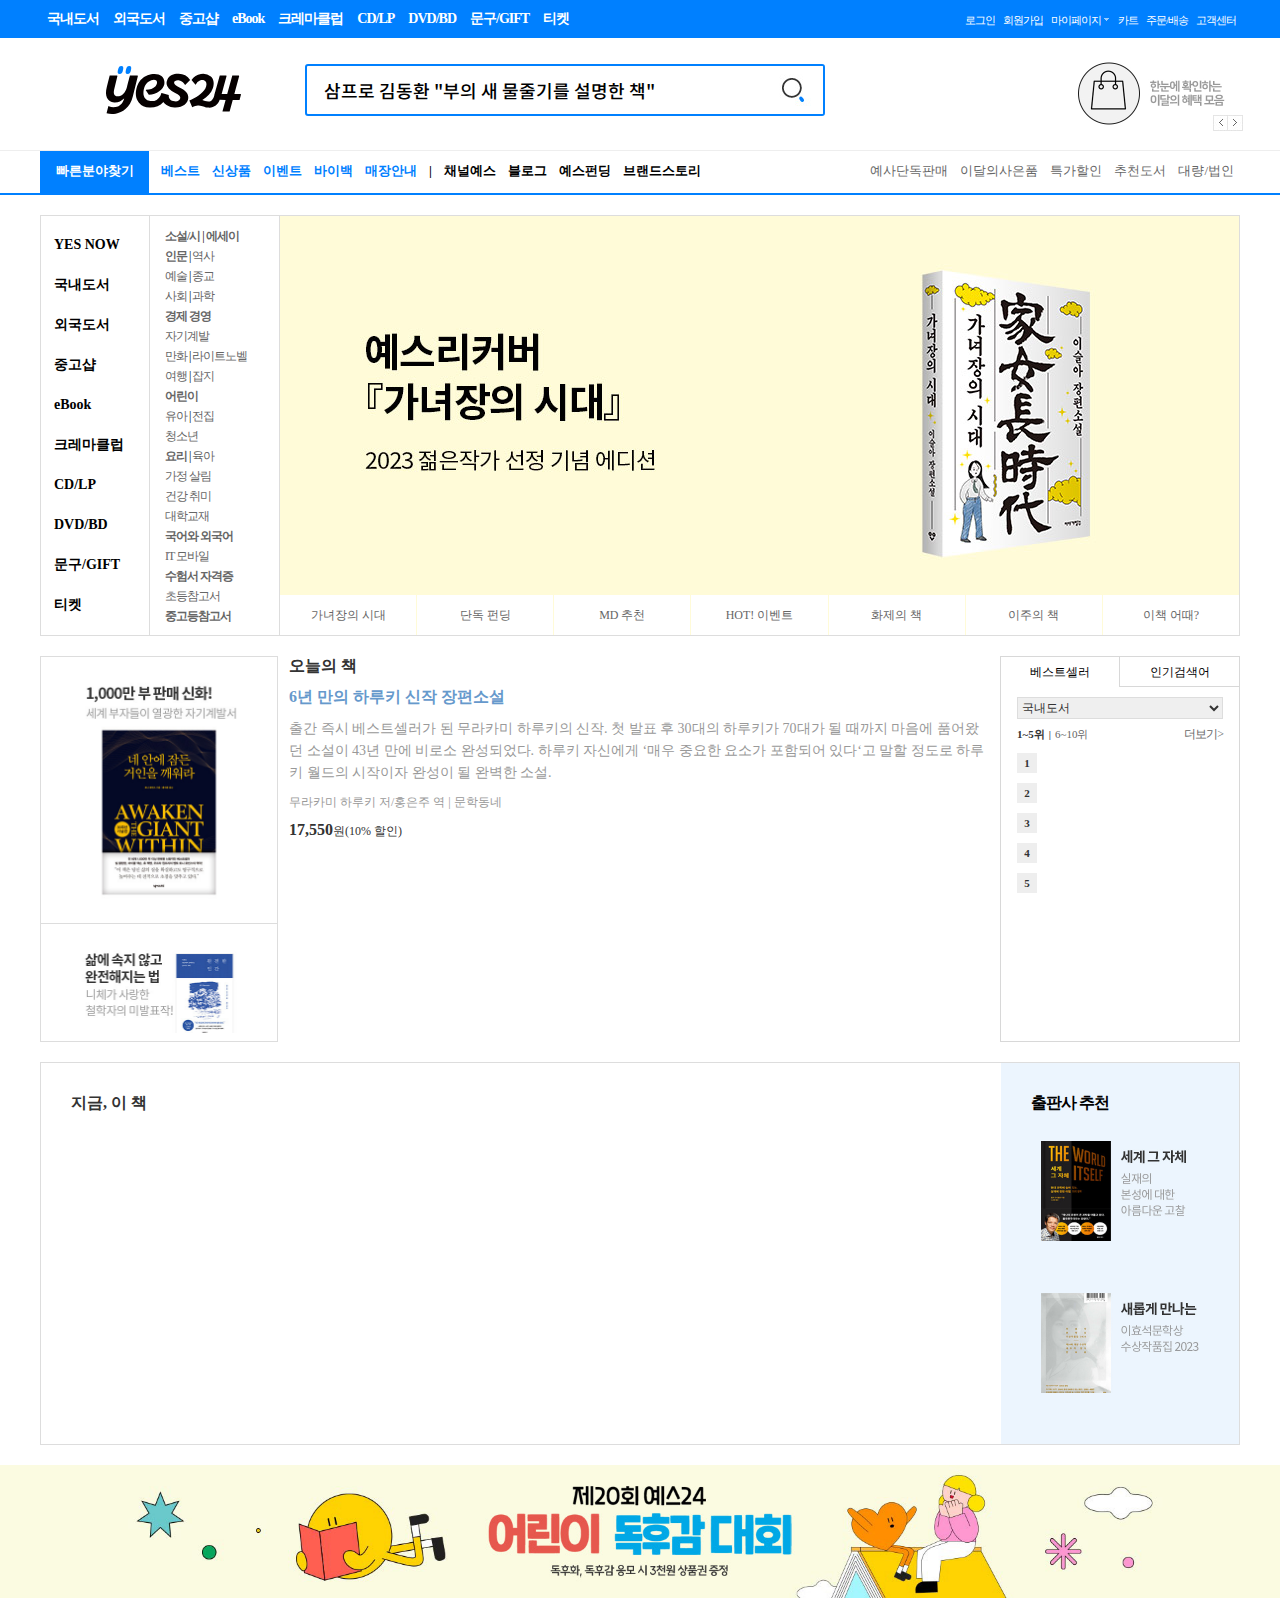
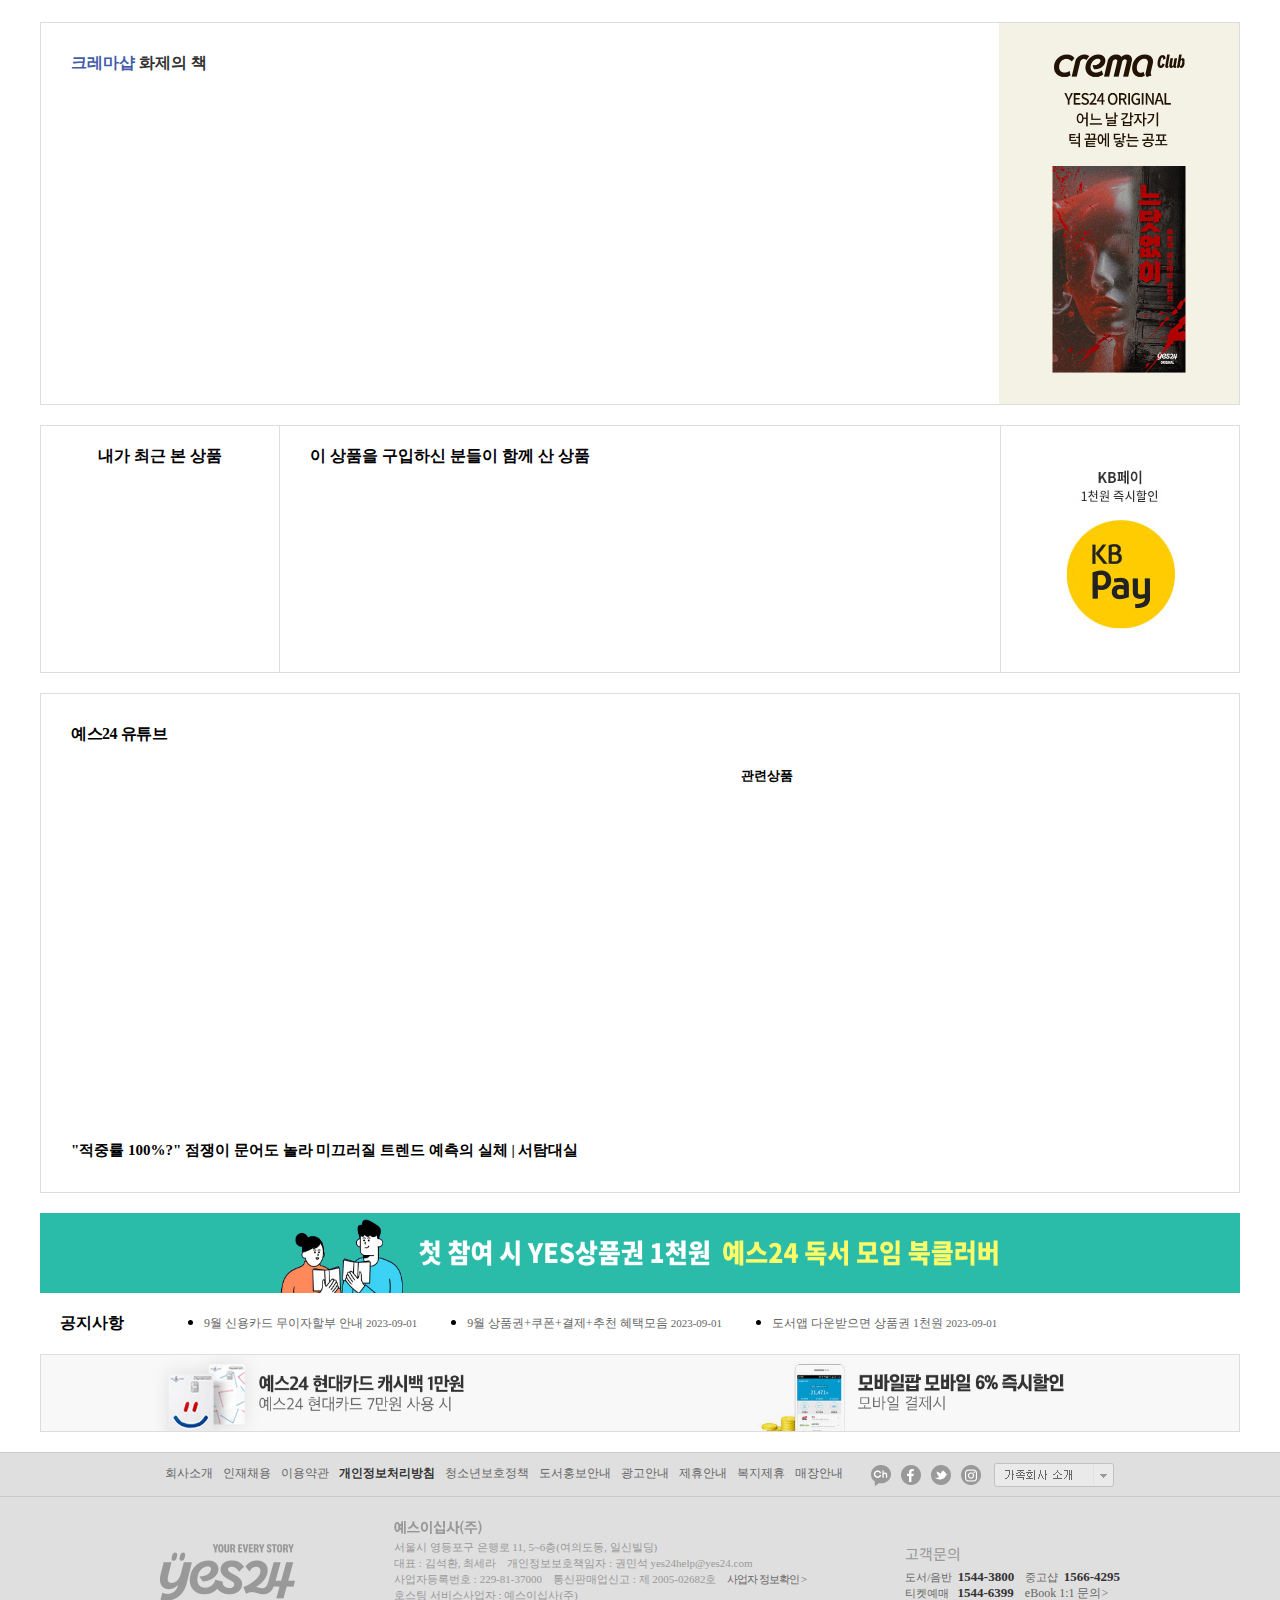
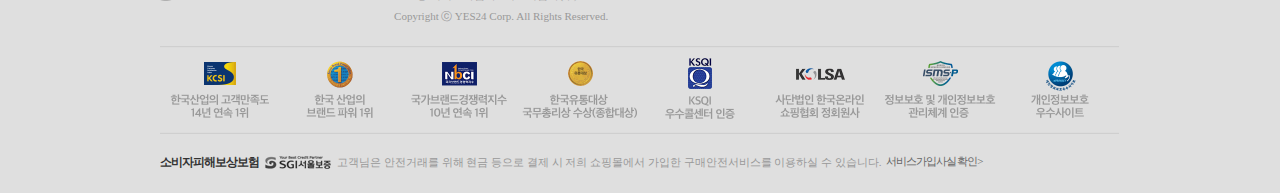
<file: index.html>
<!DOCTYPE html>
<html lang="en">
<head>
    <meta charset="UTF-8">
    <meta name="viewport" content="width=device-width, initial-scale=1.0">
    <title>예스24</title>
    <link rel="stylesheet" href="css/main.css">
    <script src="https://ajax.aspnetcdn.com/ajax/jQuery/jquery-3.7.0.min.js"></script>
</head>
<body>
    <div id="wrap">
        <header>
            <div id="headerwrap">
                <div id="headertop">
                    <div id="headertopwrap">
                        <div id="leftnav">
                            <ul>
                                <li><a href="sub.html">국내도서</a></li>
                                <li><a href="sub.html">외국도서</a></li>
                                <li><a href="sub.html">중고샵</a></li>
                                <li><a href="sub.html">eBook</a></li>
                                <li><a href="sub.html">크레마클럽</a></li>
                                <li><a href="sub.html">CD/LP</a></li>
                                <li><a href="sub.html">DVD/BD</a></li>
                                <li><a href="sub.html">문구/GIFT</a></li>
                                <li><a href="sub.html">티켓</a></li>
                            </ul>
                        </div>
                        <div id="rightnav">
                            <ul>
                                <li><a href="#">로그인</a></li>
                                <li><a href="#">회원가입</a></li>
                                <li class="mypage"><a href="#">마이페이지<img src="img/show.png" alt=""></a>
                                    <div class="mypagebox">
                                        <ul>
                                            <li><a href="#">마이페이지<img src="img/hide.png" alt=""></a></li>
                                            <li><a href="#">주문내역</a></li>
                                            <li><a href="#">마이리스트</a></li>
                                            <li><a href="#">YES포인트</a></li>
                                            <li><a href="#">YES머니</a></li>
                                            <li><a href="#">YES상품권</a></li>
                                            <li><a href="#">쿠폰</a></li>
                                            <li><a href="#">회원정보</a></li>
                                        </ul>
                                    </div></li>
                                <li><a href="#">카트</a></li>
                                <li><a href="#">주문/배송</a></li>
                                <li><a href="#">고객센터</a></li>
                            </ul>
                        </div>
                    </div>    
                </div>
                <div id="headermid">
                    <div id="headermidwrap">
                        <a href="#" class="logo"><img src="img/logo.svg" alt=""></a>
                        <div class="search">
                            <input type="text" class="searchbar" value='삼프로 김동환 "부의 새 물줄기를 설명한 책"'>
                            <button class="searchbtn"><img src="img/search.jpg" alt=""></button>
                        </div>
                        <div id="headerbanner">
                            <ul id="bannerlist">
                                <li><a href=""><img src="img/hmb1.jpg" alt=""></a></li>
                                <li><a href=""><img src="img/hmb2.jpg" alt=""></a></li>
                                <li><a href=""><img src="img/hmb3.jpg" alt=""></a></li>
                                <li><a href=""><img src="img/hmb4.jpg" alt=""></a></li>
                                <li><a href=""><img src="img/hmb5.jpg" alt=""></a></li>
                            </ul>
                            <div id="buttonbox">
                                <button class="prev"><img src="img/prev.jpg" alt=""></button>
                                <button class="next"><img src="img/next.jpg" alt=""></button>
                            </div>
                        </div>
                    </div>
                </div>
                <div id="headerbot">
                    <div id="headerbotwrap">
                        <div id="mainnav">
                            <ul>
                                <li id="quick"><a href="#">빠른분야찾기</a>
                                    <ul id="mainlist">
                                        <li><a href="sub.html">국내도서</a>
                                            <div class="mainlistbox">
                                                <h3><a href="sub.html">국내도서</a></h3>
                                                <div class="listbox">
                                                    <ul class="listboxlist">
                                                        <li><a href="#">소설/시/희곡</a></li>
                                                        <li><a href="#">에세이</a></li>
                                                        <li><a href="#">인문</a></li>
                                                        <li><a href="#">역사</a></li>
                                                        <li><a href="#">예술</a></li>
                                                        <li><a href="#">종교</a></li>
                                                        <li><a href="#">사회 정치</a></li>
                                                        <li><a href="#">자연과학</a></li>
                                                        <li><a href="#">경제 경영</a></li>
                                                        <li><a href="#">자기계발</a></li>
                                                        <li><a href="#">인물</a></li>
                                                        <li><a href="#">유아</a></li>
                                                        <li><a href="#">어린이</a></li>
                                                        <li><a href="#">청소년</a></li>
                                                        <li><a href="#">전집</a></li>
                                                    </ul>
                                                    <hr>
                                                    <ul class="listboxlist">
                                                        <li><a href="#">만화</a></li>
                                                        <li><a href="#">라이트노벨</a></li>
                                                        <li><a href="#">여행</a></li>
                                                        <li><a href="#">요리</a></li>
                                                        <li><a href="#">육아</a></li>
                                                        <li><a href="#">가정 살림</a></li>
                                                        <li><a href="#">건강 취미</a></li>
                                                        <li><a href="#">잡지</a></li>
                                                        <li><a href="#">대학교재</a></li>
                                                        <li><a href="#">국어 외국어 사전</a></li>
                                                        <li><a href="#">IT 모바일</a></li>
                                                        <li><a href="#">공무원</a></li>
                                                        <li><a href="#">수험서 자격증</a></li>
                                                        <li><a href="#">초등참고서</a></li>
                                                        <li><a href="#">중고등 참고서</a></li>
                                                        <li><a href="#">EBS교재</a></li>
                                                    </ul>
                                                </div>
                                                <a href="#"><img src="img/mli1.png" alt=""></a>
                                            </div></li>
                                        <li><a href="sub.html">외국도서</a>
                                            <div class="mainlistbox">
                                                <h3><a href="sub.html">외국도서</a></h3>
                                                <div class="listbox">
                                                    <ul class="listboxlist">
                                                        <li><a href="#">ELT 사전</a></li>
                                                        <li><a href="#">문학 소설</a></li>
                                                        <li><a href="#">경제 경영</a></li>
                                                        <li><a href="#">인문 사회</a></li>
                                                        <li><a href="#">예술 대중문화</a></li>
                                                        <li><a href="#">취미 라이프스타일</a></li>
                                                        <li><a href="#">컴퓨터</a></li>
                                                        <li><a href="#">자연과학</a></li>
                                                        <li><a href="#">대학교재 전문서</a></li>
                                                        <li><a href="#">해외잡지</a></li>
                                                        <li><a href="#">일본도서</a></li>
                                                        <li><a href="#">중국도서</a></li>
                                                        <li><a href="#">프랑스도서</a></li>
                                                    </ul>
                                                    <hr>
                                                    <ul class="listboxlist">
                                                        <li><a href="#">유아 어린이 청소년</a></li>
                                                        <li><a href="#">캐릭터북</a></li>
                                                        <li><a href="#">초등코스북</a></li>
                                                        <li><a href="#">학습서</a></li>
                                                        <li><a href="#">Lexile®</a></li>
                                                    </ul>
                                                </div>
                                                <a href="#"><img src="img/mli2.png" alt=""></a>
                                            </div></li>
                                        <li><a href="sub.html">중고샵</a>
                                            <div class="mainlistbox">
                                                <h3><a href="sub.html">중고샵</a></h3>
                                                <div class="listbox">
                                                    <ul class="listboxlist">
                                                        <li><a href="#">중고 국내도서</a></li>
                                                        <li><a href="#">중고 외국도서</a></li>
                                                        <li><a href="#">직배송 중고도서</a></li>
                                                        <li><a href="#">중고 음반</a></li>
                                                        <li><a href="#">중고 DVD</a></li>
                                                        <li><a href="#">바이백(중고팔기)</a></li>
                                                        <li><a href="#">중고매장</a></li>
                                                    </ul>
                                                </div>
                                                <a href="#"><img src="img/mli3.png" alt=""></a>
                                            </div></li>
                                        <li><a href="sub.html">eBook</a>
                                            <div class="mainlistbox">
                                                <h3><a href="sub.html">eBook</a></h3>
                                                <div class="listbox">
                                                    <ul class="listboxlist">
                                                        <li><a href="#">로맨스</a></li>
                                                        <li><a href="#">BL</a></li>
                                                        <li><a href="#">만화</a></li>
                                                        <li><a href="#">소설</a></li>
                                                        <li><a href="#">경제 경영</a></li>
                                                        <li><a href="#">라이트노벨</a></li>
                                                        <li><a href="#">판타지/무협</a></li>
                                                        <li><a href="#">에세이 시</a></li>
                                                        <li><a href="#">인문</a></li>
                                                        <li><a href="#">사회 정치</a></li>
                                                        <li><a href="#">자기계발</a></li>
                                                        <li><a href="#">역사</a></li>
                                                        <li><a href="#">종교</a></li>
                                                        <li><a href="#">예술 대중문화</a></li>
                                                        <li><a href="#">자연과학</a></li>
                                                    </ul>
                                                    <hr>
                                                    <ul class="listboxlist">
                                                        <li><a href="#">가정 살림</a></li>
                                                        <li><a href="#">건강 취미 여행</a></li>
                                                        <li><a href="#">어린이 유아</a></li>
                                                        <li><a href="#">청소년</a></li>
                                                        <li><a href="#">국어 외국어</a></li>
                                                        <li><a href="#">IT 모바일</a></li>
                                                        <li><a href="#">대학교재</a></li>
                                                        <li><a href="#">수험서 자격증</a></li>
                                                        <li><a href="#">잡지</a></li>
                                                        <li><a href="#">해외원서</a></li>
                                                        <li><a href="#">오디오북</a></li>
                                                        <li><a href="#">무료eBook</a></li>
                                                        <li><a href="#">eBook 리더기</a></li>
                                                    </ul>
                                                </div>
                                                <a href="#"><img src="img/mli4.png" alt=""></a>
                                            </div></li>
                                        <li><a href="sub.html">크레마클럽</a>
                                            <div class="mainlistbox">
                                                <h3><a href="sub.html">크레마클럽</a></h3>
                                                <div class="listbox">
                                                    <ul class="listboxlist">
                                                        <li><a href="#">YES24 ORIGINAL</a></li>
                                                        <li><a href="#">소설</a> | <a href="#">에세이 시</a></li>
                                                        <li><a href="#">경제 경영</a></li>
                                                        <li><a href="#">자기계발</a></li>
                                                        <li><a href="#">인문</a> | <a href="#">사회 정치</a></li>
                                                        <li><a href="#">역사</a> | <a href="#">종교</a></li>
                                                        <li><a href="#">예술 대중문화</a></li>
                                                        <li><a href="#">자연과학</a></li>
                                                        <li><a href="#">가정 살림</a></li>
                                                        <li><a href="#">건강 취미 여행</a></li>
                                                        <li><a href="#">어린이 유아</a> | <a href="#">청소년</a></li>
                                                        <li><a href="#">국어 외국어</a></li>
                                                        <li><a href="#">IT 모바일</a></li>
                                                        <li><a href="#">대학교재</a></li>
                                                        <li><a href="#">잡지</a> | <a href="#">만화</a></li>
                                                    </ul>
                                                </div>
                                                <a href="#"><img src="img/mli5.png" alt=""></a>
                                            </div></li>
                                        <li><a href="sub.html">CD/LP</a>
                                            <div class="mainlistbox">
                                                <h3><a href="sub.html">CD/LP</a></h3>
                                                <div class="listbox">
                                                    <ul class="listboxlist">
                                                        <li><a href="#">가요</a></li>
                                                        <li><a href="#">클래식</a></li>
                                                        <li><a href="#">POP</a></li>
                                                        <li><a href="#">ROCK</a></li>
                                                        <li><a href="#">재즈</a></li>
                                                        <li><a href="#">OST</a></li>
                                                        <li><a href="#">뮤직 DVD</a></li>
                                                        <li><a href="#">뮤직 블루레이</a></li>
                                                        <li><a href="#">유아/어린이/명상</a></li>
                                                        <li><a href="#">뉴에이지</a></li>
                                                        <li><a href="#">종교음악</a></li>
                                                        <li><a href="#">국악</a></li>
                                                        <li><a href="#">일본음악</a></li>
                                                        <li><a href="#">월드뮤직</a></li>
                                                        <li><a href="#">예약음반</a></li>
                                                    </ul>
                                                    <hr>
                                                    <ul class="listboxlist">
                                                        <li><a href="#">중고음반</a></li>
                                                        <li><a href="#">스타샵</a></li>
                                                        <li><a href="#">해외 구매</a></li>
                                                        <li><a href="#">LP(Vinyl)샵</a></li>
                                                        <li><a href="#">스페셜샵</a></li>
                                                    </ul>
                                                </div>
                                                <a href="#"><img src="img/mli6.png" alt=""></a>
                                            </div></li>
                                        <li><a href="sub.html">DVD/BD</a>
                                            <div class="mainlistbox">
                                                <h3><a href="sub.html">DVD/BD</a></h3>
                                                <div class="listbox">
                                                    <ul class="listboxlist">
                                                        <li><a href="#">예약판매</a></li>
                                                        <li><a href="#">스틸북샵</a></li>
                                                        <li><a href="#">예스24 단독판매</a></li>
                                                        <li><a href="#">블루레이</a></li>
                                                        <li><a href="#">애니메이션</a></li>
                                                        <li><a href="#">액션/SF</a></li>
                                                        <li><a href="#">드라마/코미디</a></li>
                                                        <li><a href="#">고전/명화</a></li>
                                                        <li><a href="#">3D 블루레이</a></li>
                                                        <li><a href="#">다큐/교육</a></li>
                                                        <li><a href="#">성인(19)</a></li>
                                                        <li><a href="#">뮤직DVD</a></li>
                                                        <li><a href="#">국내외 TV드라마</a></li>
                                                        <li><a href="#">비디오/VCD</a></li>
                                                    </ul>
                                                    <hr>
                                                    <ul class="listboxlist">
                                                        <li><a href="#">독립, 인디영화</a></li>
                                                        <li><a href="#">공포/스릴러</a></li>
                                                    </ul>
                                                </div>
                                                <a href="#"><img src="img/mli7.png" alt=""></a>
                                            </div></li>
                                        <li><a href="sub.html">문구/GIFT</a>
                                            <div class="mainlistbox">
                                                <h3><a href="sub.html">문구/GIFT</a></h3>
                                                <div class="listbox">
                                                    <ul class="listboxlist">
                                                        <li><a href="#">예스굿즈</a></li>
                                                        <li><a href="#">디자인문구</a></li>
                                                        <li><a href="#">학습/독서</a></li>
                                                        <li><a href="#">디지털</a></li>
                                                        <li><a href="#">리빙</a></li>
                                                        <li><a href="#">취미/여행</a></li>
                                                        <li><a href="#">유아동</a></li>
                                                        <li><a href="#">패션잡화</a></li>
                                                        <li><a href="#">반려동물</a></li>
                                                        <li><a href="#">1인샵</a></li>
                                                    </ul>
                                                </div>
                                                <a href="#"><img src="img/mli8.png" alt=""></a>
                                            </div></li>
                                        <li><a href="sub.html">티켓</a>
                                            <div class="mainlistbox">
                                                <h3><a href="sub.html">티켓</a></h3>
                                                <div class="listbox">
                                                    <ul class="listboxlist">
                                                        <li><a href="#">콘서트</a></li>
                                                        <li><a href="#">뮤지컬</a></li>
                                                        <li><a href="#">연극</a></li>
                                                        <li><a href="#">클래식/무용/국악</a></li>
                                                        <li><a href="#">전시/행사</a></li>
                                                        <li><a href="#">가족/아동</a></li>
                                                    </ul>
                                                </div>
                                                <a href=""><img src="img/mli9.png" alt=""></a>
                                            </div></li>
                                    </ul></li>
                                <li class="blue"><a href="sub.html">베스트</a></li>
                                <li class="blue"><a href="sub.html">신상품</a></li>
                                <li class="blue"><a href="sub.html">이벤트</a></li>
                                <li class="blue"><a href="sub.html">바이백</a></li>
                                <li class="blue"><a href="sub.html">매장안내</a></li>
                                <li>|</li>
                                <li><a href="sub.html">채널예스</a></li>
                                <li><a href="sub.html">블로그</a></li>
                                <li><a href="sub.html">예스펀딩</a></li>
                                <li><a href="sub.html">브랜드스토리</a></li>
                            </ul>
                        </div>
                        <div id="subnav">
                            <ul>
                                <li><a href="sub.html">예사단독판매</a></li>
                                <li><a href="sub.html">이달의사은품</a></li>
                                <li><a href="sub.html">특가할인</a></li>
                                <li><a href="sub.html">추천도서</a></li>
                                <li><a href="sub.html">대량/법인</a></li>
                            </ul>
                        </div>
                    </div>
                </div>
            </div>
        </header>
        <div id="contents1">
            <ul id="contents1nav">
                <li><a href="#">YES NOW</a></li>
                <li><a href="#">국내도서</a></li>
                <li><a href="#">외국도서</a></li>
                <li><a href="#">중고샵</a></li>
                <li><a href="#">eBook</a></li>
                <li><a href="#">크레마클럽</a></li>
                <li><a href="#">CD/LP</a></li>
                <li><a href="#">DVD/BD</a></li>
                <li><a href="#">문구/GIFT</a></li>
                <li><a href="#">티켓</a></li>
            </ul>
            <div id="contents1wrap">
                <div class="contents1box1">
                    <div class="contents1box1img">
                        <img src="img/contents1box1img1.jpg" alt="">
                        <img src="img/contents1box1img2.jpg" alt="">
                        <img src="img/contents1box1img3.jpg" alt="">
                        <img src="img/contents1box1img4.jpg" alt="">
                    </div>
                    <ul>
                        <li>9월의 굿즈 : 산리오캐릭터즈</li>
                        <li>초중고 청소년 돌아온 2학기</li>
                        <li>2학기 대학교재</li>
                        <li>신간 소개</li>
                    </ul>
                </div>
                <div class="contents1box2">
                    <ul>
                        <li><a href="#"><b>소설/시</b></a> | <a href="#"><b>에세이</b></a></li>
                        <li><a href="#"><b>인문</b></a> | <a href="#">역사</a></li>
                        <li><a href="#">예술</a> | <a href="#">종교</a></li>
                        <li><a href="#">사회</a> | <a href="#">과학</a></li>
                        <li><a href="#"><b>경제 경영</b></a></li>
                        <li><a href="#">자기계발</a></li>
                        <li><a href="#">만화</a> | <a href="#">라이트노벨</a></li>
                        <li><a href="#">여행</a> | <a href="#">잡지</a></li>
                        <li><a href="#"><b>어린이</b></a></li>
                        <li><a href="#">유아</a> | <a href="#">전집</a></li>
                        <li><a href="#">청소년</a></li>
                        <li><a href="#"><b>요리</b></a> | <a href="#">육아</a></li>
                        <li><a href="#">가정 살림</a></li>
                        <li><a href="#">건강 취미</a></li>
                        <li><a href="#">대학교재</a></li>
                        <li><a href="#"><b>국어와 외국어</b></a></li>
                        <li><a href="#">IT 모바일</a></li>
                        <li><a href="#"><b>수험서 자격증</b></a></li>
                        <li><a href="#">초등참고서</a></li>
                        <li><a href="#"><b>중고등참고서</b></a></li>
                    </ul>
                    <div class="contents1box2img">
                        <img src="img/contents1box2img1.jpg" alt="">
                        <img src="img/contents1box2img2.jpg" alt="">
                        <img src="img/contents1box2img3.jpg" alt="">
                        <img src="img/contents1box2img4.jpg" alt="">
                        <img src="img/contents1box2img5.jpg" alt="">
                        <img src="img/contents1box2img6.jpg" alt="">
                        <img src="img/contents1box2img7.jpg" alt="">
                    </div>
                    <ul>
                        <li>가녀장의 시대</li>
                        <li>단독 펀딩</li>
                        <li>MD 추천</li>
                        <li>HOT! 이벤트</li>
                        <li>화제의 책</li>
                        <li>이주의 책</li>
                        <li>이책 어때?</li>
                    </ul>
                </div>
            </div>
        </div>
        <div id="contents2">
            <div id="contents2adbox">
                <div id="contents2ad1">
                    <a href=""><img src="img/contents2ad1.jpg" alt=""></a>
                </div>
                <div id="contents2ad2">
                    <a href=""><img src="img/contents2ad2.jpg" alt=""></a>
                </div>
            </div>
            <div id="contents2mainbox">
                <div id="contents2mainboxthumb"></div>
                <div id="contents2mainboxtext">
                    <h3><a href="sub.html">오늘의 책</a></h3>
                    <h4><a href="sub.html">6년 만의 하루키 신작 장편소설</a></h4>
                    <p>출간 즉시 베스트셀러가 된 무라카미 하루키의 신작. 첫 발표 후 30대의 하루키가 70대가 될 때까지 마음에 품어왔던 소설이 43년 만에 비로소 완성되었다. 하루키 자신에게 ‘매우 중요한 요소가 포함되어 있다‘고 말할 정도로 하루키 월드의 시작이자 완성이 될 완벽한 소설.</p>
                    <p></p>
                    <p>무라카미 하루키 저/홍은주 역 | 문학동네</p>
                    <p><span>17,550</span>원(10% 할인)</p>
                    <div id="contents2mainboxpre"></div>
                </div>
            </div>
            <div id="contents2rankbox">
                <ul>
                    <li>베스트셀러</li>
                    <li>인기검색어</li>
                </ul>
                <div id="contents2rankbest">
                    <div id="bestseller">
                        <div id="bestsellerselect">
                            <select name="" id="">
                                <option value="">국내도서</option>
                                <option value="">외국도서</option>
                                <option value="">중고샵</option>
                                <option value="">eBook</option>
                                <option value="">웹소설/코믹</option>
                                <option value="">CD/LP</option>
                                <option value="">DVD/BD</option>
                                <option value="">문구/GIFT</option>
                                <option value="">티켓</option>
                            </select>
                        </div>
                        <div id="bestsellernav">
                            <p><span>1~5위</span> <span>|</span> <span>6~10위</span></p>
                            <p><a href="#">더보기></a></p>
                        </div>
                        <ul id="ranking">
                            <li><a href="#">
                                <span>1</span>
                                <div class="rankingimg"></div>
                                <div class="rankingtitle"></div>
                            </a></li>
                            <li><a href="#">
                                <span>2</span>
                                <div class="rankingimg"></div>
                                <div class="rankingtitle"></div>
                            </a></li>
                            <li><a href="#">
                                <span>3</span>
                                <div class="rankingimg"></div>
                                <div class="rankingtitle"></div>
                            </a></li>
                            <li><a href="#">
                                <span>4</span>
                                <div class="rankingimg"></div>
                                <div class="rankingtitle"></div>
                            </a></li>
                            <li><a href="#">
                                <span>5</span>
                                <div class="rankingimg"></div>
                                <div class="rankingtitle"></div>
                            </a></li>
                        </ul>
                    </div>
                </div>
            </div>
        </div>
        <div id="contents3">
            <div id="contents3main">
                <h3><a href="#">지금, 이 책</a></h3>
                <ul class="contents3list">
                    <li></li>
                    <li></li>
                    <li></li>
                    <li></li>
                </ul>
            </div>    
            <div id="contents3adbox">
                <h3>출판사 추천</h3>
                <a href="#"><img src="img/contents3ad1.jpg" alt=""></a>
                <a href="#"><img src="img/contents3ad2.jpg" alt=""></a>
            </div>
        </div>
        <div id="slider">
            <a href="#"><img src="img/slider.jpg" alt=""></a>
        </div>
        <div id="contents4">
            <div id="contents4main">
                <h3><a href="#"><span>크레마샵</span> 화제의 책</a></h3>
                <ul class="contents4list">
                    <li></li>
                    <li></li>
                    <li></li>
                    <li></li>
                </ul>
            </div>
            <div id="contents4adbox">
                <a href="#"><img src="img/contents4ad1.jpg" alt=""></a>
            </div>
        </div>
        <div id="contents5">
            <div id="contents5recent">
                <h3>내가 최근 본 상품</h3>
            </div>
            <div id="contents5recommend">
                <h3>이 상품을 구입하신 분들이 함께 산 상품</h3>
                <ul>
                    <li class="recommendlist"></li>
                    <li class="recommendlist"></li>
                    <li class="recommendlist"></li>
                    <li class="recommendlist"></li>
                    <li class="recommendlist"></li>
                </ul>
            </div>
            <div id="contents5adbox">
                <img src="img/contents5ad1.jpg" alt="">
            </div>
        </div>
        <div id="contents6">
            <h3><a href="#">예스24 유튜브</a></h3>
            <div id="contents6main">
                <div id="contents6frame">
                    <iframe width="640" height="360" src="https://www.youtube.com/embed/ejPtCLOrsM0" title="" frameborder="0" allow="accelerometer; autoplay; clipboard-write; encrypted-media; gyroscope; picture-in-picture; web-share" allowfullscreen></iframe>
                    <p>"적중률 100%?" 점쟁이 문어도 놀라 미끄러질 트렌드 예측의 실체 | 서탐대실</p>
                </div>
                <div id="contents6info">
                    <h5>관련상품</h5>
                    <div id="contents6infobook">
                        <div id="contents6img"></div>
                        <div id="contents6text"></div>
                    </div>
                    <div id="contents6thumb">

                    </div>
                </div>
            </div>
        </div>
        <div id="banner">
            <a href="#"><img src="img/banner1.png" alt=""></a>
        </div>
        <div id="contents7">
            <h3>공지사항</h3>
            <ul>
                <li><a href="#">9월 신용카드 무이자할부 안내 <span>2023-09-01</span></a></li>
                <li><a href="#">9월 상품권+쿠폰+결제+추천 혜택모음 <span>2023-09-01</span></a></li>
                <li><a href="#">도서앱 다운받으면 상품권 1천원 <span>2023-09-01</span></a></li>
            </ul>
        </div>
        <div id="contents8">
            <a href="#"><img src="img/contents8ad1.jpg" alt=""></a>
            <a href="#"><img src="img/contents8ad2.jpg" alt=""></a>
        </div>
        <footer>
            <div id="footertop">
                <div id="footertopwrap">
                    <ul>
                        <li><a href="#">회사소개</a></li>
                        <li><a href="#">인재채용</a></li>
                        <li><a href="#">이용약관</a></li>
                        <li><a href="#">개인정보처리방침</a></li>
                        <li><a href="#">청소년보호정책</a></li>
                        <li><a href="#">도서홍보안내</a></li>
                        <li><a href="#">광고안내</a></li>
                        <li><a href="#">제휴안내</a></li>
                        <li><a href="#">복지제휴</a></li>
                        <li><a href="#">매장안내</a></li>
                    </ul>
                    <div id="sns">
                        <a href="#"><img src="img/ka.png" alt=""></a>
                        <a href="#"><img src="img/fb.png" alt=""></a>
                        <a href="#"><img src="img/tw.png" alt=""></a>
                        <a href="#"><img src="img/ig.png" alt=""></a>
                    </div>
                    <img src="img/asdf.png" alt="" class="asdf">
                </div>
            </div>
            <div id="footerbot">
                <div id="footerbotwrap">
                    <div id="footerbot1">
                        <img src="img/footlogo.png" alt="">
                        <div id="bot1box1">
                            <img src="img/company.png" alt="">
                            <p>서울시 영등포구 은행로 11, 5~6층(여의도동, 일신빌딩)</p>
                            <p>대표 : 김석환, 최세라 &nbsp;&nbsp; 개인정보보호책임자 : 권민석 yes24help@yes24.com</p>
                            <p>사업자등록번호 : 229-81-37000 &nbsp;&nbsp; 통신판매업신고 : 제 2005-02682호 &nbsp;&nbsp; <span><a href="#">사업자 정보확인 &gt;</a></span></p>
                            <p>호스팅 서비스사업자 : 예스이십사(주)</p>
                            <p>Copyright ⓒ YES24 Corp. All Rights Reserved.</p>
                        </div>
                        <div id="bot1box2">
                            <h4>고객문의</h4>
                            <p>도서/음반 &nbsp;<span>1544-3800</span> &nbsp;&nbsp; 중고샵 &nbsp;<span>1566-4295</span></p>
                            <p>티켓예매 &nbsp;&nbsp;<span>1544-6399</span> &nbsp;&nbsp; <a href="#">eBook 1:1 문의></a></p>
                        </div>
                    </div>
                    <div id="footerbot2">
                        <img src="img/glory.gif" alt="">
                    </div>
                    <div id="footerbot3">
                        <span>소비자피해보상보험</span>&nbsp;
                        <img src="img/sgi.png" alt="">&nbsp;
                        <p>고객님은 안전거래를 위해 현금 등으로 결제 시 저희 쇼핑몰에서 가입한 구매안전서비스를 이용하실 수 있습니다.</p>&nbsp;
                        <a href="#">서비스가입사실 확인&gt;</a>
                    </div>
                </div>
            </div>
        </footer>
    </div>
    <script src="js/common.js"></script>
    <script src="js/main.js"></script>
</body>
</html>
</file>
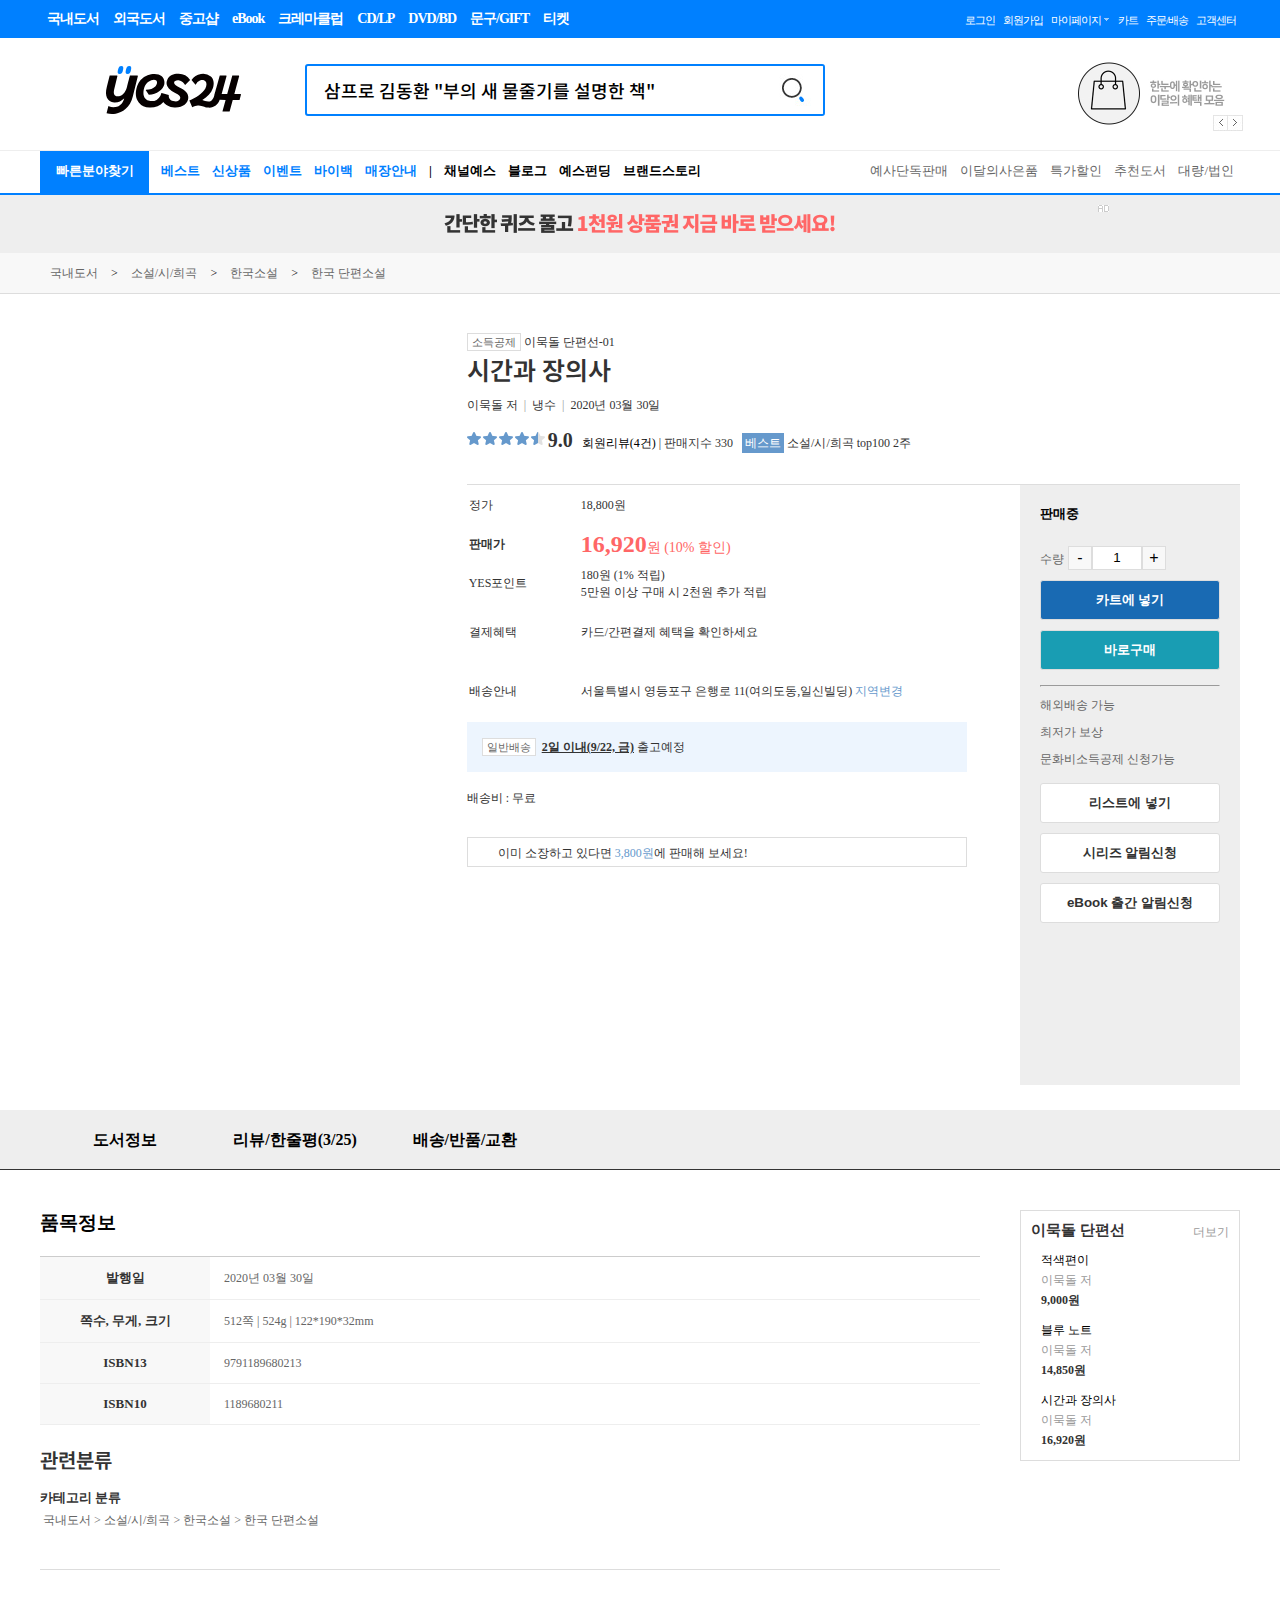
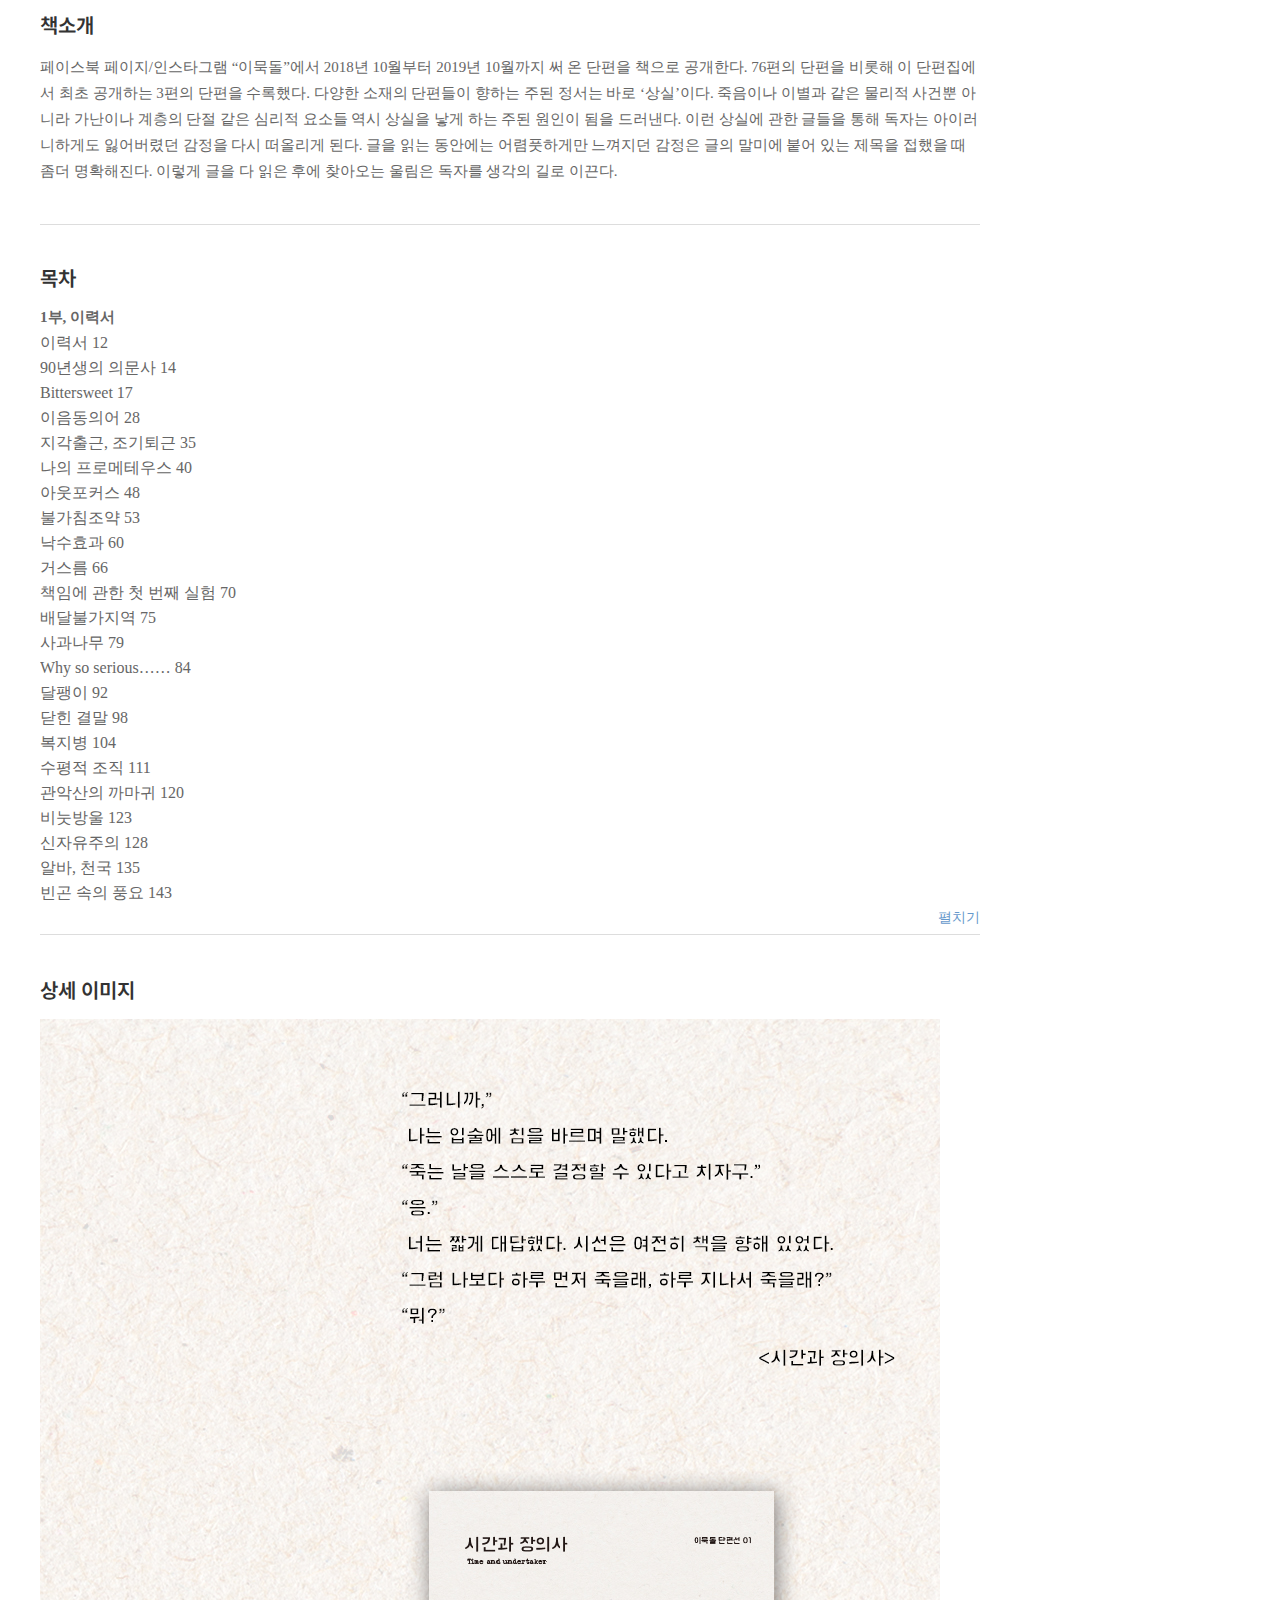
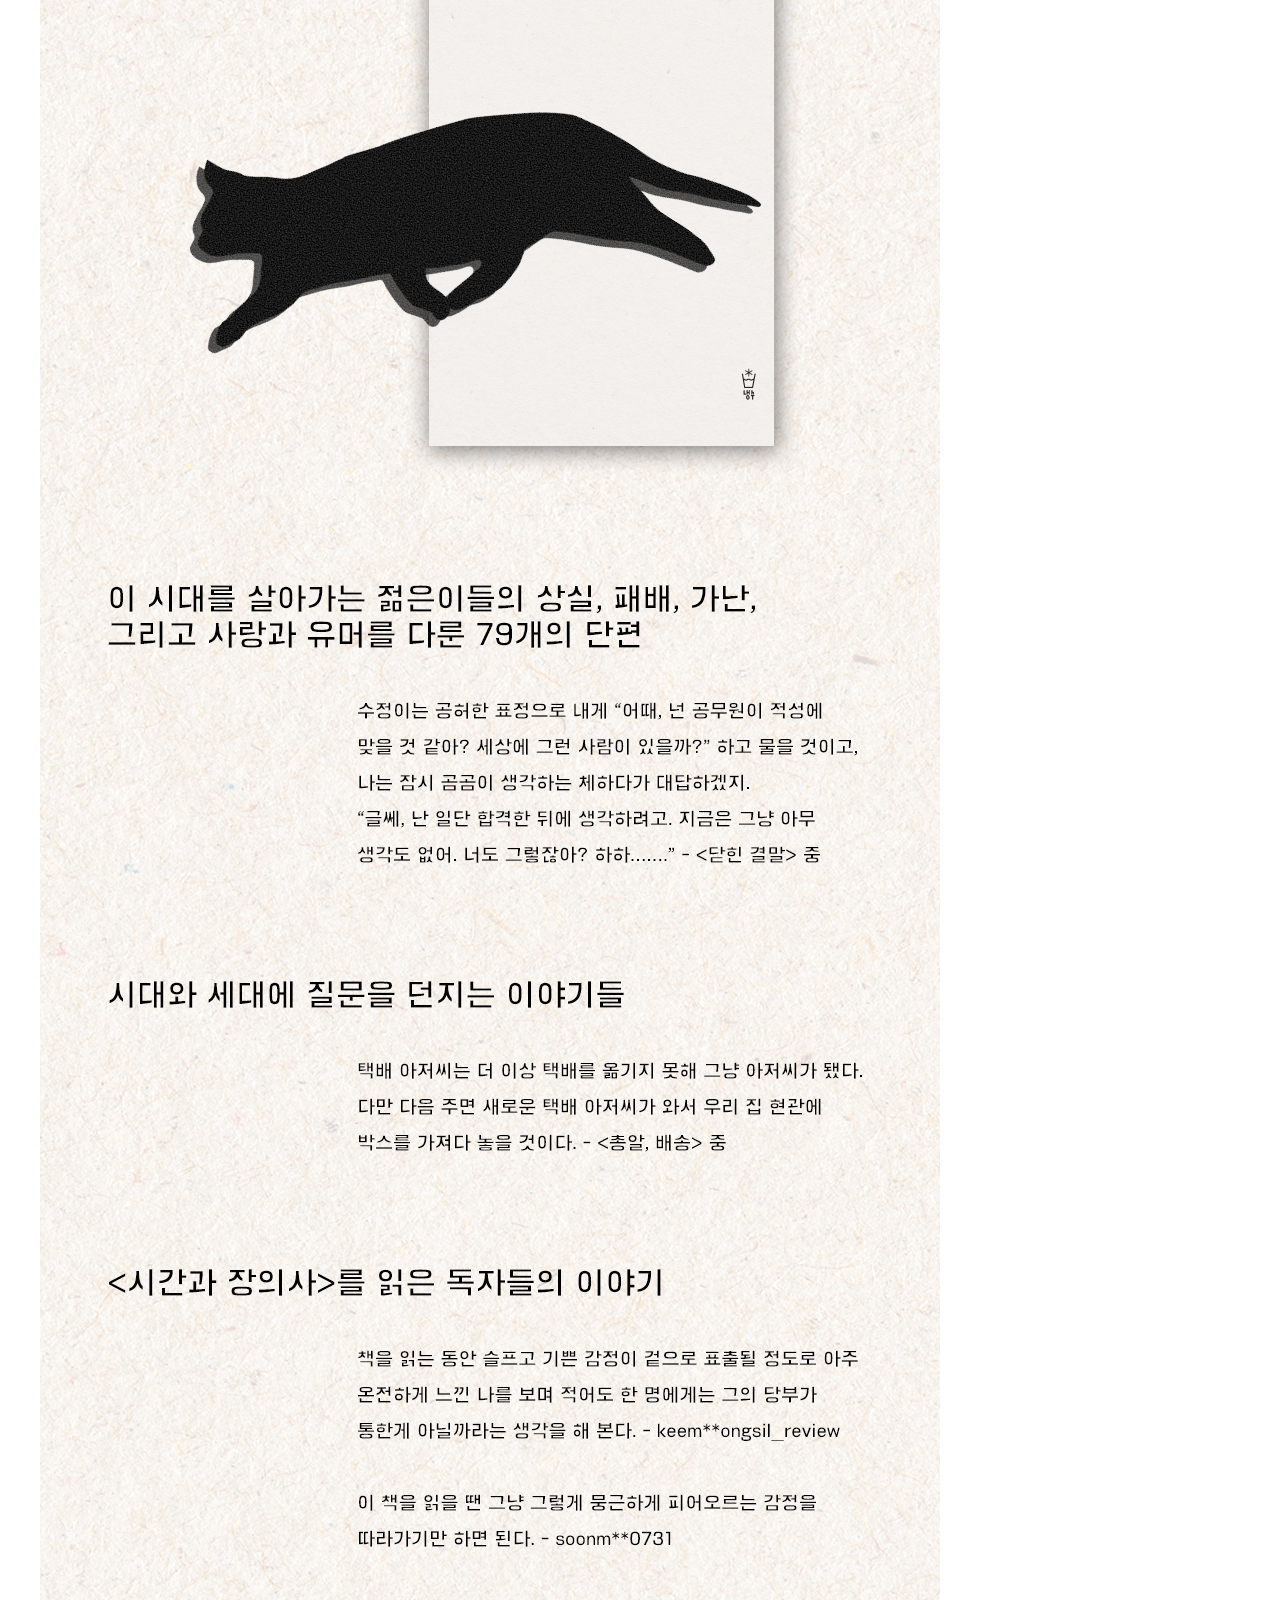
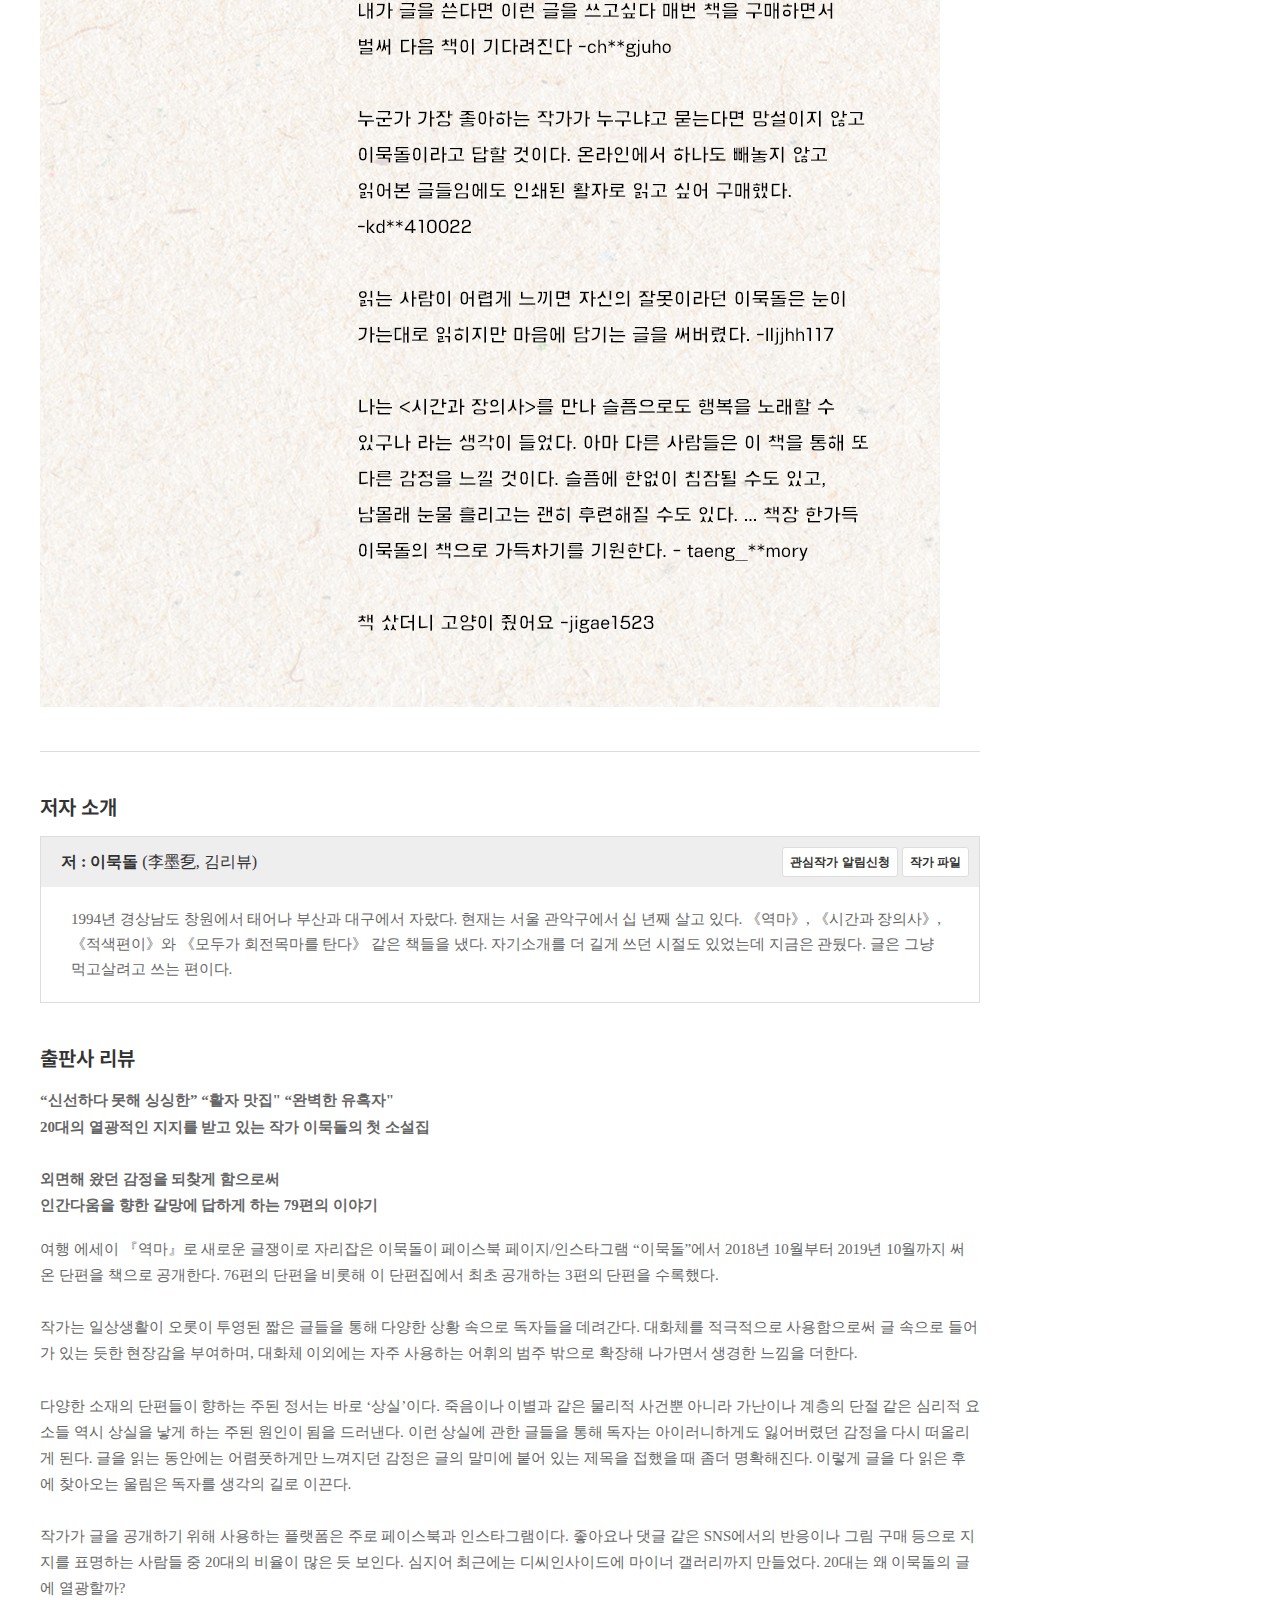
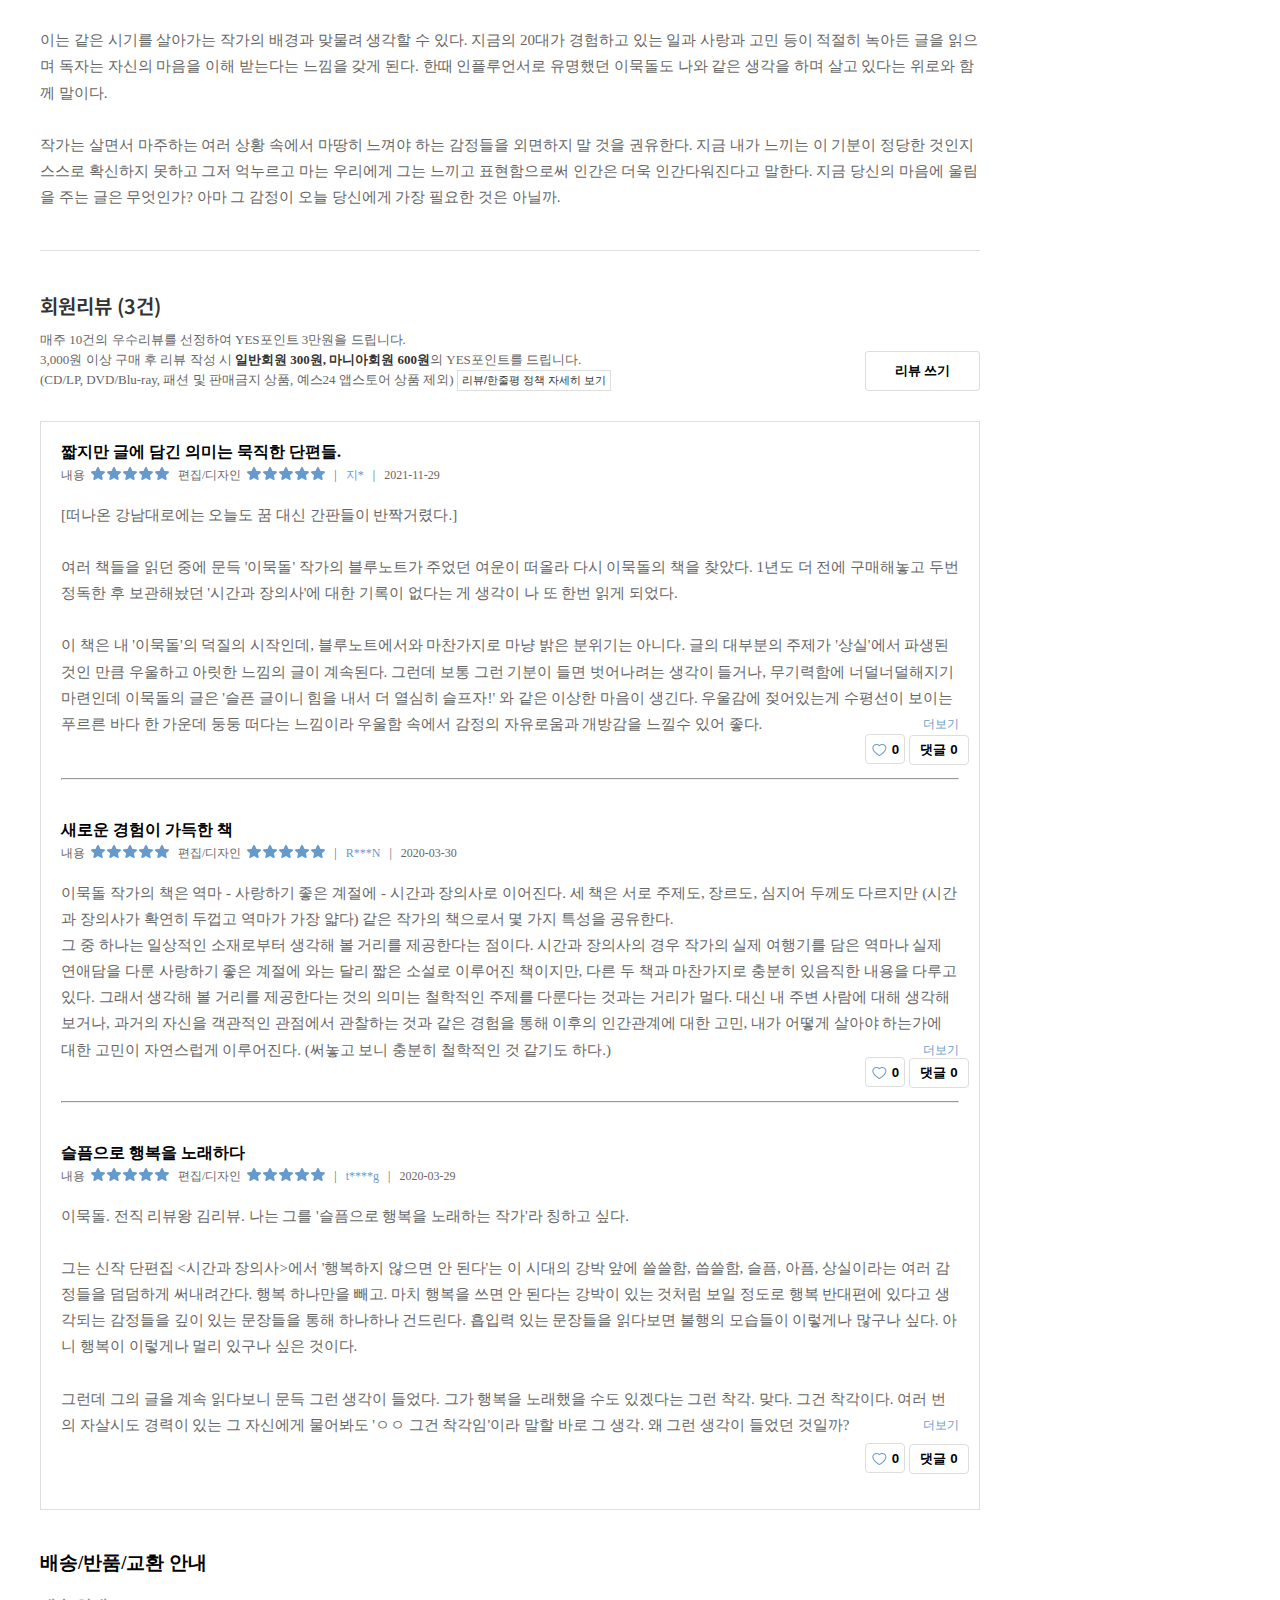
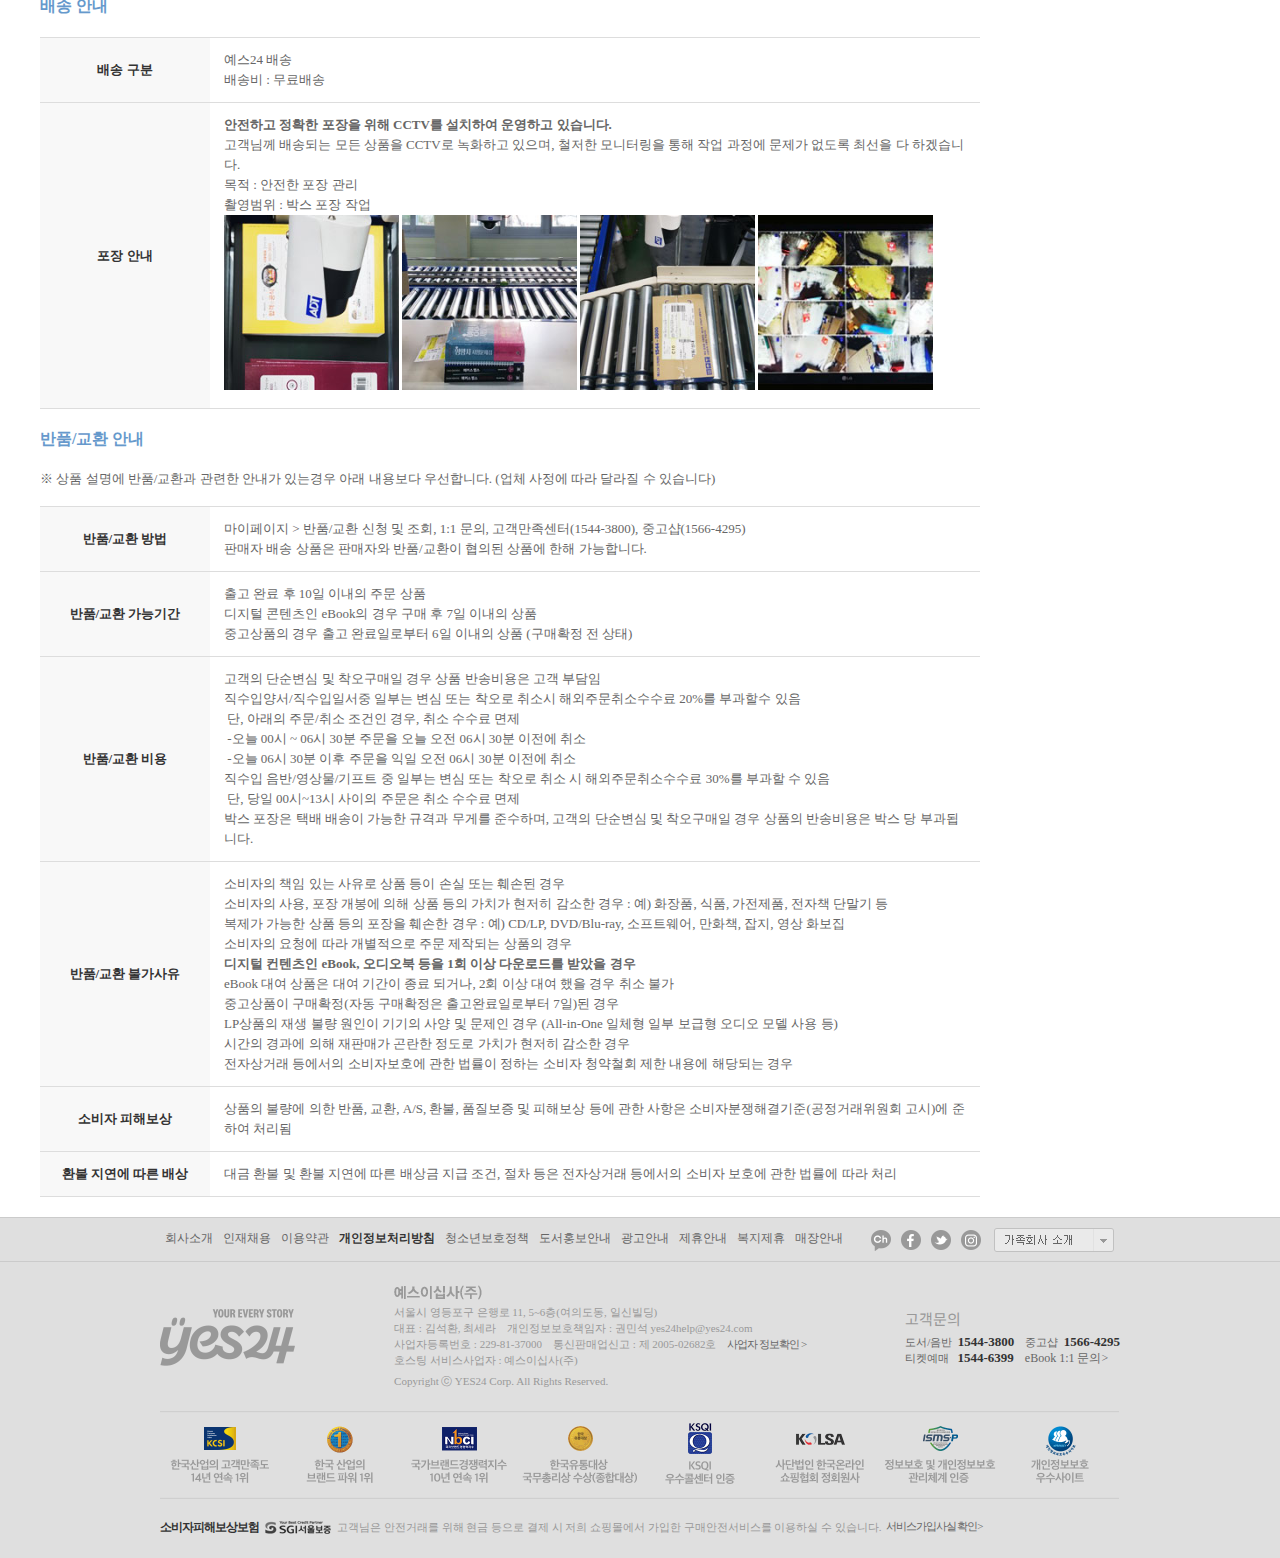
<file: sub.html>
<!DOCTYPE html>
<html lang="en">
<head>
    <meta charset="UTF-8">
    <meta name="viewport" content="width=device-width, initial-scale=1.0">
    <title>시간과 장의사 - 예스24</title>
    <link rel="stylesheet" href="css/sub.css">
    <script src="https://ajax.aspnetcdn.com/ajax/jQuery/jquery-3.7.0.min.js"></script>
</head>
<body>
    <header>
        <div id="headerwrap">
            <div id="headertop">
                <div id="headertopwrap">
                    <div id="leftnav">
                        <ul>
                            <li><a href="#">국내도서</a></li>
                            <li><a href="#">외국도서</a></li>
                            <li><a href="#">중고샵</a></li>
                            <li><a href="#">eBook</a></li>
                            <li><a href="#">크레마클럽</a></li>
                            <li><a href="#">CD/LP</a></li>
                            <li><a href="#">DVD/BD</a></li>
                            <li><a href="#">문구/GIFT</a></li>
                            <li><a href="#">티켓</a></li>
                        </ul>
                    </div>
                    <div id="rightnav">
                        <ul>
                            <li><a href="#">로그인</a></li>
                            <li><a href="#">회원가입</a></li>
                            <li class="mypage"><a href="#">마이페이지<img src="img/show.png" alt=""></a>
                                <div class="mypagebox">
                                    <ul>
                                        <li><a href="#">마이페이지<img src="img/hide.png" alt=""></a></li>
                                        <li><a href="#">주문내역</a></li>
                                        <li><a href="#">마이리스트</a></li>
                                        <li><a href="#">YES포인트</a></li>
                                        <li><a href="#">YES머니</a></li>
                                        <li><a href="#">YES상품권</a></li>
                                        <li><a href="#">쿠폰</a></li>
                                        <li><a href="#">회원정보</a></li>
                                    </ul>
                                </div></li>
                            <li><a href="#">카트</a></li>
                            <li><a href="#">주문/배송</a></li>
                            <li><a href="#">고객센터</a></li>
                        </ul>
                    </div>
                </div>    
            </div>
            <div id="headermid">
                <div id="headermidwrap">
                    <a href="index.html" class="logo"><img src="img/logo.svg" alt=""></a>
                    <div class="search">
                        <input type="text" class="searchbar" value='삼프로 김동환 "부의 새 물줄기를 설명한 책"'>
                        <button class="searchbtn"><img src="img/search.jpg" alt=""></button>
                    </div>
                    <div id="headerbanner">
                        <ul id="bannerlist">
                            <li><a href=""><img src="img/hmb1.jpg" alt=""></a></li>
                            <li><a href=""><img src="img/hmb2.jpg" alt=""></a></li>
                            <li><a href=""><img src="img/hmb3.jpg" alt=""></a></li>
                            <li><a href=""><img src="img/hmb4.jpg" alt=""></a></li>
                            <li><a href=""><img src="img/hmb5.jpg" alt=""></a></li>
                        </ul>
                        <div id="buttonbox">
                            <button class="prev"><img src="img/prev.jpg" alt=""></button>
                            <button class="next"><img src="img/next.jpg" alt=""></button>
                        </div>
                    </div>
                </div>
            </div>
            <div id="headerbot">
                <div id="headerbotwrap">
                    <div id="mainnav">
                        <ul>
                            <li id="quick"><a href="#">빠른분야찾기</a>
                                <ul id="mainlist">
                                    <li><a href="#">국내도서</a>
                                        <div class="mainlistbox">
                                            <h3><a href="#">국내도서</a></h3>
                                            <div class="listbox">
                                                <ul class="listboxlist">
                                                    <li><a href="#">소설/시/희곡</a></li>
                                                    <li><a href="#">에세이</a></li>
                                                    <li><a href="#">인문</a></li>
                                                    <li><a href="#">역사</a></li>
                                                    <li><a href="#">예술</a></li>
                                                    <li><a href="#">종교</a></li>
                                                    <li><a href="#">사회 정치</a></li>
                                                    <li><a href="#">자연과학</a></li>
                                                    <li><a href="#">경제 경영</a></li>
                                                    <li><a href="#">자기계발</a></li>
                                                    <li><a href="#">인물</a></li>
                                                    <li><a href="#">유아</a></li>
                                                    <li><a href="#">어린이</a></li>
                                                    <li><a href="#">청소년</a></li>
                                                    <li><a href="#">전집</a></li>
                                                </ul>
                                                <hr>
                                                <ul class="listboxlist">
                                                    <li><a href="#">만화</a></li>
                                                    <li><a href="#">라이트노벨</a></li>
                                                    <li><a href="#">여행</a></li>
                                                    <li><a href="#">요리</a></li>
                                                    <li><a href="#">육아</a></li>
                                                    <li><a href="#">가정 살림</a></li>
                                                    <li><a href="#">건강 취미</a></li>
                                                    <li><a href="#">잡지</a></li>
                                                    <li><a href="#">대학교재</a></li>
                                                    <li><a href="#">국어 외국어 사전</a></li>
                                                    <li><a href="#">IT 모바일</a></li>
                                                    <li><a href="#">공무원</a></li>
                                                    <li><a href="#">수험서 자격증</a></li>
                                                    <li><a href="#">초등참고서</a></li>
                                                    <li><a href="#">중고등 참고서</a></li>
                                                    <li><a href="#">EBS교재</a></li>
                                                </ul>
                                            </div>
                                            <a href="#"><img src="img/mli1.png" alt=""></a>
                                        </div></li>
                                    <li><a href="#">외국도서</a>
                                        <div class="mainlistbox">
                                            <h3><a href="#">외국도서</a></h3>
                                            <div class="listbox">
                                                <ul class="listboxlist">
                                                    <li><a href="#">ELT 사전</a></li>
                                                    <li><a href="#">문학 소설</a></li>
                                                    <li><a href="#">경제 경영</a></li>
                                                    <li><a href="#">인문 사회</a></li>
                                                    <li><a href="#">예술 대중문화</a></li>
                                                    <li><a href="#">취미 라이프스타일</a></li>
                                                    <li><a href="#">컴퓨터</a></li>
                                                    <li><a href="#">자연과학</a></li>
                                                    <li><a href="#">대학교재 전문서</a></li>
                                                    <li><a href="#">해외잡지</a></li>
                                                    <li><a href="#">일본도서</a></li>
                                                    <li><a href="#">중국도서</a></li>
                                                    <li><a href="#">프랑스도서</a></li>
                                                </ul>
                                                <hr>
                                                <ul class="listboxlist">
                                                    <li><a href="#">유아 어린이 청소년</a></li>
                                                    <li><a href="#">캐릭터북</a></li>
                                                    <li><a href="#">초등코스북</a></li>
                                                    <li><a href="#">학습서</a></li>
                                                    <li><a href="#">Lexile®</a></li>
                                                </ul>
                                            </div>
                                            <a href="#"><img src="img/mli2.png" alt=""></a>
                                        </div></li>
                                    <li><a href="#">중고샵</a>
                                        <div class="mainlistbox">
                                            <h3><a href="#">중고샵</a></h3>
                                            <div class="listbox">
                                                <ul class="listboxlist">
                                                    <li><a href="#">중고 국내도서</a></li>
                                                    <li><a href="#">중고 외국도서</a></li>
                                                    <li><a href="#">직배송 중고도서</a></li>
                                                    <li><a href="#">중고 음반</a></li>
                                                    <li><a href="#">중고 DVD</a></li>
                                                    <li><a href="#">바이백(중고팔기)</a></li>
                                                    <li><a href="#">중고매장</a></li>
                                                </ul>
                                            </div>
                                            <a href="#"><img src="img/mli3.png" alt=""></a>
                                        </div></li>
                                    <li><a href="#">eBook</a>
                                        <div class="mainlistbox">
                                            <h3><a href="#">eBook</a></h3>
                                            <div class="listbox">
                                                <ul class="listboxlist">
                                                    <li><a href="#">로맨스</a></li>
                                                    <li><a href="#">BL</a></li>
                                                    <li><a href="#">만화</a></li>
                                                    <li><a href="#">소설</a></li>
                                                    <li><a href="#">경제 경영</a></li>
                                                    <li><a href="#">라이트노벨</a></li>
                                                    <li><a href="#">판타지/무협</a></li>
                                                    <li><a href="#">에세이 시</a></li>
                                                    <li><a href="#">인문</a></li>
                                                    <li><a href="#">사회 정치</a></li>
                                                    <li><a href="#">자기계발</a></li>
                                                    <li><a href="#">역사</a></li>
                                                    <li><a href="#">종교</a></li>
                                                    <li><a href="#">예술 대중문화</a></li>
                                                    <li><a href="#">자연과학</a></li>
                                                </ul>
                                                <hr>
                                                <ul class="listboxlist">
                                                    <li><a href="#">가정 살림</a></li>
                                                    <li><a href="#">건강 취미 여행</a></li>
                                                    <li><a href="#">어린이 유아</a></li>
                                                    <li><a href="#">청소년</a></li>
                                                    <li><a href="#">국어 외국어</a></li>
                                                    <li><a href="#">IT 모바일</a></li>
                                                    <li><a href="#">대학교재</a></li>
                                                    <li><a href="#">수험서 자격증</a></li>
                                                    <li><a href="#">잡지</a></li>
                                                    <li><a href="#">해외원서</a></li>
                                                    <li><a href="#">오디오북</a></li>
                                                    <li><a href="#">무료eBook</a></li>
                                                    <li><a href="#">eBook 리더기</a></li>
                                                </ul>
                                            </div>
                                            <a href="#"><img src="img/mli4.png" alt=""></a>
                                        </div></li>
                                    <li><a href="#">크레마클럽</a>
                                        <div class="mainlistbox">
                                            <h3><a href="#">크레마클럽</a></h3>
                                            <div class="listbox">
                                                <ul class="listboxlist">
                                                    <li><a href="#">YES24 ORIGINAL</a></li>
                                                    <li><a href="#">소설</a> | <a href="#">에세이 시</a></li>
                                                    <li><a href="#">경제 경영</a></li>
                                                    <li><a href="#">자기계발</a></li>
                                                    <li><a href="#">인문</a> | <a href="#">사회 정치</a></li>
                                                    <li><a href="#">역사</a> | <a href="#">종교</a></li>
                                                    <li><a href="#">예술 대중문화</a></li>
                                                    <li><a href="#">자연과학</a></li>
                                                    <li><a href="#">가정 살림</a></li>
                                                    <li><a href="#">건강 취미 여행</a></li>
                                                    <li><a href="#">어린이 유아</a> | <a href="#">청소년</a></li>
                                                    <li><a href="#">국어 외국어</a></li>
                                                    <li><a href="#">IT 모바일</a></li>
                                                    <li><a href="#">대학교재</a></li>
                                                    <li><a href="#">잡지</a> | <a href="#">만화</a></li>
                                                </ul>
                                            </div>
                                            <a href="#"><img src="img/mli5.png" alt=""></a>
                                        </div></li>
                                    <li><a href="#">CD/LP</a>
                                        <div class="mainlistbox">
                                            <h3><a href="#">CD/LP</a></h3>
                                            <div class="listbox">
                                                <ul class="listboxlist">
                                                    <li><a href="#">가요</a></li>
                                                    <li><a href="#">클래식</a></li>
                                                    <li><a href="#">POP</a></li>
                                                    <li><a href="#">ROCK</a></li>
                                                    <li><a href="#">재즈</a></li>
                                                    <li><a href="#">OST</a></li>
                                                    <li><a href="#">뮤직 DVD</a></li>
                                                    <li><a href="#">뮤직 블루레이</a></li>
                                                    <li><a href="#">유아/어린이/명상</a></li>
                                                    <li><a href="#">뉴에이지</a></li>
                                                    <li><a href="#">종교음악</a></li>
                                                    <li><a href="#">국악</a></li>
                                                    <li><a href="#">일본음악</a></li>
                                                    <li><a href="#">월드뮤직</a></li>
                                                    <li><a href="#">예약음반</a></li>
                                                </ul>
                                                <hr>
                                                <ul class="listboxlist">
                                                    <li><a href="#">중고음반</a></li>
                                                    <li><a href="#">스타샵</a></li>
                                                    <li><a href="#">해외 구매</a></li>
                                                    <li><a href="#">LP(Vinyl)샵</a></li>
                                                    <li><a href="#">스페셜샵</a></li>
                                                </ul>
                                            </div>
                                            <a href="#"><img src="img/mli6.png" alt=""></a>
                                        </div></li>
                                    <li><a href="#">DVD/BD</a>
                                        <div class="mainlistbox">
                                            <h3><a href="#">DVD/BD</a></h3>
                                            <div class="listbox">
                                                <ul class="listboxlist">
                                                    <li><a href="#">예약판매</a></li>
                                                    <li><a href="#">스틸북샵</a></li>
                                                    <li><a href="#">예스24 단독판매</a></li>
                                                    <li><a href="#">블루레이</a></li>
                                                    <li><a href="#">애니메이션</a></li>
                                                    <li><a href="#">액션/SF</a></li>
                                                    <li><a href="#">드라마/코미디</a></li>
                                                    <li><a href="#">고전/명화</a></li>
                                                    <li><a href="#">3D 블루레이</a></li>
                                                    <li><a href="#">다큐/교육</a></li>
                                                    <li><a href="#">성인(19)</a></li>
                                                    <li><a href="#">뮤직DVD</a></li>
                                                    <li><a href="#">국내외 TV드라마</a></li>
                                                    <li><a href="#">비디오/VCD</a></li>
                                                </ul>
                                                <hr>
                                                <ul class="listboxlist">
                                                    <li><a href="#">독립, 인디영화</a></li>
                                                    <li><a href="#">공포/스릴러</a></li>
                                                </ul>
                                            </div>
                                            <a href="#"><img src="img/mli7.png" alt=""></a>
                                        </div></li>
                                    <li><a href="#">문구/GIFT</a>
                                        <div class="mainlistbox">
                                            <h3><a href="#">문구/GIFT</a></h3>
                                            <div class="listbox">
                                                <ul class="listboxlist">
                                                    <li><a href="#">예스굿즈</a></li>
                                                    <li><a href="#">디자인문구</a></li>
                                                    <li><a href="#">학습/독서</a></li>
                                                    <li><a href="#">디지털</a></li>
                                                    <li><a href="#">리빙</a></li>
                                                    <li><a href="#">취미/여행</a></li>
                                                    <li><a href="#">유아동</a></li>
                                                    <li><a href="#">패션잡화</a></li>
                                                    <li><a href="#">반려동물</a></li>
                                                    <li><a href="#">1인샵</a></li>
                                                </ul>
                                            </div>
                                            <a href="#"><img src="img/mli8.png" alt=""></a>
                                        </div></li>
                                    <li><a href="#">티켓</a>
                                        <div class="mainlistbox">
                                            <h3><a href="#">티켓</a></h3>
                                            <div class="listbox">
                                                <ul class="listboxlist">
                                                    <li><a href="#">콘서트</a></li>
                                                    <li><a href="#">뮤지컬</a></li>
                                                    <li><a href="#">연극</a></li>
                                                    <li><a href="#">클래식/무용/국악</a></li>
                                                    <li><a href="#">전시/행사</a></li>
                                                    <li><a href="#">가족/아동</a></li>
                                                </ul>
                                            </div>
                                            <a href=""><img src="img/mli9.png" alt=""></a>
                                        </div></li>
                                </ul></li>
                            <li class="blue"><a href="#">베스트</a></li>
                            <li class="blue"><a href="#">신상품</a></li>
                            <li class="blue"><a href="#">이벤트</a></li>
                            <li class="blue"><a href="#">바이백</a></li>
                            <li class="blue"><a href="#">매장안내</a></li>
                            <li>|</li>
                            <li><a href="#">채널예스</a></li>
                            <li><a href="#">블로그</a></li>
                            <li><a href="#">예스펀딩</a></li>
                            <li><a href="#">브랜드스토리</a></li>
                        </ul>
                    </div>
                    <div id="subnav">
                        <ul>
                            <li><a href="#">예사단독판매</a></li>
                            <li><a href="#">이달의사은품</a></li>
                            <li><a href="#">특가할인</a></li>
                            <li><a href="#">추천도서</a></li>
                            <li><a href="#">대량/법인</a></li>
                        </ul>
                    </div>
                </div>
            </div>
        </div>
    </header>
    <div id="topbanner">
        <a href="#"><img src="img/topbanner.png" alt=""></a>
    </div>
    <div id="category">
        <p><a href="#">국내도서</a> > <a href="#">소설/시/희곡</a> > <a href="#">한국소설</a> > <a href="#">한국 단편소설</a></p>
    </div>
    <div id="contents1">
        <div id="thumbnail"></div>
        <div id="main">
            <p class="p1"><span>소득공제</span> 이묵돌 단편선-01</p>
            <h2>시간과 장의사</h2>
            <p class="p2">이묵돌 저 &nbsp;<span>|</span>&nbsp; 냉수 &nbsp;<span>|</span>&nbsp; 2020년 03월 30일</p>
            <div id="score">
                <img src="img/score.png" alt="">
                <span class="s1">9.0</span>&nbsp;&nbsp;
                <span><a href="#">회원리뷰(4건)</a> | 판매지수 330</span>&nbsp;&nbsp;
                <span class="s2">베스트</span>
                <span>소설/시/희곡 top100 2주</span>
            </div>
            <div id="mainbox">
                <div id="mainleft">
                    <table id="price">
                        <tr>
                            <th>정가</th>
                            <td>18,800원</td>
                        </tr>
                        <tr>
                            <th><b>판매가</b></th>
                            <td class="red"><span>16,920</span>원 (10% 할인)</td>
                        </tr>
                        <tr>
                            <th>YES포인트</th>
                            <td>
                                180원 (1% 적립)<br>
                                5만원 이상 구매 시 2천원 추가 적립
                            </td>
                        </tr>
                        <tr>
                            <th class="t1">결제혜택</th>
                            <td>카드/간편결제 혜택을 확인하세요</td>
                        </tr>
                        <tr>
                            <th class="t1">배송안내</th>
                            <td>서울특별시 영등포구 은행로 11(여의도동,일신빌딩) <span><a href="#">지역변경</a></span></td>
                        </tr>
                    </table>
                    <div id="ship">
                        <p><span class="box">일반배송</span>&nbsp; <b><u>2일 이내(9/22, 금)</u></b> 출고예정</p>
                    </div>
                    <br><p>배송비 : 무료</p>
                    <div id="used">
                        <a href="#"><p>이미 소장하고 있다면 <span>3,800원</span>에 판매해 보세요!</p></a>
                    </div>
                </div>
                <div id="mainright">
                    <h5>판매중</h5><br>
                    <div id="order"><span>수량</span> <button class="m">-</button><input id="a" type="text" value="1"><button class="p">+</button></div>
                    <button>카트에 넣기</button><br>
                    <button>바로구매</button>
                    <hr>
                    <ul>
                        <li>해외배송 가능</li>
                        <li>최저가 보상</li>
                        <li>문화비소득공제 신청가능</li>
                    </ul>
                    <button>리스트에 넣기</button>
                    <button>시리즈 알림신청</button>
                    <button>eBook 출간 알림신청</button>
                </div>
            </div>
        </div>
    </div>
    <div id="navwrap">
        <div id="nav">
            <ul>
                <li><a href="#bookinfo">도서정보</a></li>
                <li><a href="#review">리뷰/한줄평<span>(3/25)</span></a></li>
                <li><a href="#shipping">배송/반품/교환</a></li>
            </ul>
        </div>
    </div>
    <div id="contentswrap">
        <div id="bookinfo">
            <div id="bookinfowrap">
                <div id="bookinfoleft">
                    <div id="product">
                        <h3>품목정보</h3>
                        <table>
                            <tr>
                                <th>발행일</th>
                                <td>2020년 03월 30일</td>
                            </tr>
                            <tr>
                                <th>쪽수, 무게, 크기</th>
                                <td>512쪽 | 524g | 122*190*32mm</td>
                            </tr>
                            <tr>
                                <th>ISBN13</th>
                                <td>9791189680213</td>
                            </tr>
                            <tr>
                                <th>ISBN10</th>
                                <td>1189680211</td>
                            </tr>
                        </table>
                        <h4>관련분류</h4>
                        <p>카테고리 분류</p>
                        <p>&nbsp;국내도서 > 소설/시/희곡 > 한국소설 > 한국 단편소설</p>
                    </div>
                    <div id="bookcontents">
                        <h4>책소개</h4>
                        <p>페이스북 페이지/인스타그램 “이묵돌”에서 2018년 10월부터 2019년 10월까지 써 온 단편을 책으로 공개한다. 76편의 단편을 비롯해 이 단편집에서 최초 공개하는 3편의 단편을 수록했다. 다양한 소재의 단편들이 향하는 주된 정서는 바로 ‘상실’이다. 죽음이나 이별과 같은 물리적 사건뿐 아니라 가난이나 계층의 단절 같은 심리적 요소들 역시 상실을 낳게 하는 주된 원인이 됨을 드러낸다. 이런 상실에 관한 글들을 통해 독자는 아이러니하게도 잃어버렸던 감정을 다시 떠올리게 된다. 글을 읽는 동안에는 어렴풋하게만 느껴지던 감정은 글의 말미에 붙어 있는 제목을 접했을 때 좀더 명확해진다. 이렇게 글을 다 읽은 후에 찾아오는 울림은 독자를 생각의 길로 이끈다.</p>
                    </div>
                    <div id="bookcontents2">
                        <h4>목차</h4>
                        <h5>1부, 이력서</h5>
                        이력서 12<br>
                        90년생의 의문사 14<br>
                        Bittersweet 17<br>
                        이음동의어 28<br>
                        지각출근, 조기퇴근 35<br>
                        나의 프로메테우스 40<br>
                        아웃포커스 48<br>
                        불가침조약 53<br>
                        낙수효과 60<br>
                        거스름 66<br>
                        책임에 관한 첫 번째 실험 70<br>
                        배달불가지역 75<br>
                        사과나무 79<br>
                        Why so serious…… 84<br>
                        달팽이 92<br>
                        닫힌 결말 98<br>
                        복지병 104<br>
                        수평적 조직 111<br>
                        관악산의 까마귀 120<br>
                        비눗방울 123<br>
                        신자유주의 128<br>
                        알바, 천국 135<br>
                        빈곤 속의 풍요 143<br>
                        <p class="open">펼치기</p><br><br>
                        <h5>2부, 비가 올 땐 무슨 생각을 하나요?</h5>
                        비가 올 땐 무슨 생각을 하나요? 148<br>
                        인생의 낭비 152<br>
                        귀천 157<br>
                        비교우위론 162<br>
                        엄마는 외계인 167<br>
                        여왕 벌 169<br>
                        예후 171<br>
                        인어공주 175<br>
                        바다가 보이는 집 183<br>
                        가리워진 달 191<br>
                        태풍의 눈 195<br>
                        동백꽃 질 무렵 200<br>
                        한가위만 같아라 205<br>
                        연극이 끝난 후 209<br>
                        돌아갈 수 없는 강 220<br>
                        수원 일가족 투신자살 사건의 전말 226<br>
                        몽유병 환자들 231<br>
                        <br>
                        <h5>3부, 운명의 발견</h5>
                        운명의 발견 238<br>
                        해바라기 243<br>
                        무정 250<br>
                        불평, 등 257<br>
                        전시상황 대처요령 261<br>
                        총알, 배송 272<br>
                        끝나지 않는 공사 281<br>
                        화상들 289<br>
                        이론과 실제 294<br>
                        유리가면 301<br>
                        우렁각시 312<br>
                        밀랍으로 만든 날개, 그리고 실타래 316<br>
                        폰팔이 320<br>
                        청출어람 326<br>
                        역류 330<br>
                        상향평준화 340<br>
                        공소시효없음 343<br>
                        금의야행 354<br>
                        Fly Me to the Moon 359<br>
                        합리적 불평등 367<br>
                        ‘잠자는 숲속의 공주’로 보는 심폐소생술의 중요성 375<br>
                        <br>
                        <h5>4부, 시간과 장의사</h5>
                        시간과 장의사 380<br>
                        생명의 다리 382<br>
                        귀찮은 변호사 385<br>
                        우물쭈물하다가 내 이럴 줄 알았지 390<br>
                        고양이 키우기 395<br>
                        백색왜성 400<br>
                        아빠의 크레파스 412<br>
                        김순례 할머니(73) 실종 사건의 전말 417<br>
                        선녀와 나무꾼 418<br>
                        반송함 424<br>
                        노스탤지어 428<br>
                        메아리 437<br>
                        트루 엔딩 442<br>
                        화양연화 450<br>
                        다음 날 457<br>
                        <br>
                        미공개 단편 ― 상실 3부작<br>
                        사라진 울음 462<br>
                        사라진 마음 476<br>
                        사라진 것들 490<br>
                        <br>
                        편집후기 504<br>
                        책에 수록된 글 목록 509<br>
                        <p class="close">접기</p>
                    </div>
                    <div id="bookimage">
                        <h4>상세 이미지</h4>
                        <img src="img/book.jpg" alt="">
                    </div>
                    <div id="author">
                        <h4>저자 소개</h4>
                        <div id="authorbox">
                            <div id="authorname">
                                <div>
                                    <h2>저 : 이묵돌 <span>(李墨乭, 김리뷰)</span></h2>
                                </div>
                                <div>
                                    <button>관심작가 알림신청</button>
                                    <button>작가 파일</button>
                                </div>
                            </div>
                            <p>1994년 경상남도 창원에서 태어나 부산과 대구에서 자랐다. 현재는 서울 관악구에서 십 년째 살고 있다. 《역마》, 《시간과 장의사》, 《적색편이》와 《모두가 회전목마를 탄다》 같은 책들을 냈다. 자기소개를 더 길게 쓰던 시절도 있었는데 지금은 관뒀다. 글은 그냥 먹고살려고 쓰는 편이다.</p>
                        </div>
                        <h4>출판사 리뷰</h4>
                        <p><b>“신선하다 못해 싱싱한” “활자 맛집" “완벽한 유혹자"<br>
                            20대의 열광적인 지지를 받고 있는 작가 이묵돌의 첫 소설집<br>
                            <br>
                            외면해 왔던 감정을 되찾게 함으로써<br>
                            인간다움을 향한 갈망에 답하게 하는 79편의 이야기</b></p>
                            <br>
                            <p>여행 에세이 『역마』로 새로운 글쟁이로 자리잡은 이묵돌이 페이스북 페이지/인스타그램 “이묵돌”에서 2018년 10월부터 2019년 10월까지 써 온 단편을 책으로 공개한다. 76편의 단편을 비롯해 이 단편집에서 최초 공개하는 3편의 단편을 수록했다.<br><br>

                                작가는 일상생활이 오롯이 투영된 짧은 글들을 통해 다양한 상황 속으로 독자들을 데려간다. 대화체를 적극적으로 사용함으로써 글 속으로 들어가 있는 듯한 현장감을 부여하며, 대화체 이외에는 자주 사용하는 어휘의 범주 밖으로 확장해 나가면서 생경한 느낌을 더한다.<br><br>
                                
                                다양한 소재의 단편들이 향하는 주된 정서는 바로 ‘상실’이다. 죽음이나 이별과 같은 물리적 사건뿐 아니라 가난이나 계층의 단절 같은 심리적 요소들 역시 상실을 낳게 하는 주된 원인이 됨을 드러낸다. 이런 상실에 관한 글들을 통해 독자는 아이러니하게도 잃어버렸던 감정을 다시 떠올리게 된다. 글을 읽는 동안에는 어렴풋하게만 느껴지던 감정은 글의 말미에 붙어 있는 제목을 접했을 때 좀더 명확해진다. 이렇게 글을 다 읽은 후에 찾아오는 울림은 독자를 생각의 길로 이끈다.<br><br>
                                
                                작가가 글을 공개하기 위해 사용하는 플랫폼은 주로 페이스북과 인스타그램이다. 좋아요나 댓글 같은 SNS에서의 반응이나 그림 구매 등으로 지지를 표명하는 사람들 중 20대의 비율이 많은 듯 보인다. 심지어 최근에는 디씨인사이드에 마이너 갤러리까지 만들었다. 20대는 왜 이묵돌의 글에 열광할까?<br><br>
                                
                                이는 같은 시기를 살아가는 작가의 배경과 맞물려 생각할 수 있다. 지금의 20대가 경험하고 있는 일과 사랑과 고민 등이 적절히 녹아든 글을 읽으며 독자는 자신의 마음을 이해 받는다는 느낌을 갖게 된다. 한때 인플루언서로 유명했던 이묵돌도 나와 같은 생각을 하며 살고 있다는 위로와 함께 말이다.<br><br>
                                
                                작가는 살면서 마주하는 여러 상황 속에서 마땅히 느껴야 하는 감정들을 외면하지 말 것을 권유한다. 지금 내가 느끼는 이 기분이 정당한 것인지 스스로 확신하지 못하고 그저 억누르고 마는 우리에게 그는 느끼고 표현함으로써 인간은 더욱 인간다워진다고 말한다. 지금 당신의 마음에 울림을 주는 글은 무엇인가? 아마 그 감정이 오늘 당신에게 가장 필요한 것은 아닐까.</p>
                    </div>
                </div>
                <div id="bookinforight">
                    <div id="series">
                        <div class="head">
                            <h5>이묵돌 단편선</h5>
                            <span><a href="#">더보기</a></span>
                        </div>
                        <div class="books">
                            <div class="book1">
                                <div class="book1img"></div>
                                <div class="book1text">
                                    <p><a href="#">적색편이</a></p>
                                    <p>이묵돌 저</p>
                                    <p><b>9,000원</b></p>
                                </div>
                            </div>
                            <div class="book1">
                                <div class="book1img"></div>
                                <div class="book1text">
                                    <p><a href="#">블루 노트</a></p>
                                    <p>이묵돌 저</p>
                                    <p><b>14,850원</b></p>
                                </div>
                            </div>
                            <div class="book1">
                                <div class="book1img"></div>
                                <div class="book1text">
                                    <p><a href="#">시간과 장의사</a></p>
                                    <p>이묵돌 저</p>
                                    <p><b>16,920원</b></p>
                                </div>
                            </div>
                        </div>
                    </div>
                </div>
            </div>
        </div>
        <div id="review">
            <div id="reviewwrap">
                <h3>회원리뷰 <span>(3건)</span></h3>
                <div id="review1">
                    <p>매주 10건의 우수리뷰를 선정하여 YES포인트 3만원을 드립니다.<br>
                        3,000원 이상 구매 후 리뷰 작성 시 <b>일반회원 300원, 마니아회원 600원</b>의 YES포인트를 드립니다.<br>
                        (CD/LP, DVD/Blu-ray, 패션 및 판매금지 상품, 예스24 앱스토어 상품 제외) <button>리뷰/한줄평 정책 자세히 보기</button></p>
                    <button><a href="#">리뷰 쓰기</a></button>
                </div>
                <div id="review2">
                    <div class="rv">
                        <h4>짧지만 글에 담긴 의미는 묵직한 단편들.</h4>
                        <p>내용&nbsp; <img src="img/score5.png" alt="">&nbsp;&nbsp; 편집/디자인&nbsp; <img src="img/score5.png" alt="">&nbsp;&nbsp; | &nbsp;&nbsp;<span>지*</span>&nbsp;&nbsp; | &nbsp;&nbsp;2021-11-29</p>
                        <br>
                        <p class="rvtext1">
                            [떠나온 강남대로에는 오늘도 꿈 대신 간판들이 반짝거렸다.]
                            <br><br>
                            여러 책들을 읽던 중에 문득 '이묵돌' 작가의 블루노트가 주었던 여운이 떠올라 다시 이묵돌의 책을 찾았다. 1년도 더 전에 구매해놓고 두번 정독한 후 보관해놨던 '시간과 장의사'에 대한 기록이 없다는 게 생각이 나 또 한번 읽게 되었다.
                            <br><br>
                            이 책은 내 '이묵돌'의 덕질의 시작인데, 블루노트에서와 마찬가지로 마냥 밝은 분위기는 아니다.
                            글의 대부분의 주제가 '상실'에서 파생된 것인 만큼 우울하고 아릿한 느낌의 글이 계속된다. 그런데 보통 그런 기분이 들면 벗어나려는 생각이 들거나, 무기력함에 너덜너덜해지기 마련인데 이묵돌의 글은 '슬픈 글이니 힘을 내서 더 열심히 슬프자!' 와 같은 이상한 마음이 생긴다.
                            우울감에 젖어있는게 수평선이 보이는 푸르른 바다 한 가운데 둥둥 떠다는 느낌이라 우울함 속에서 감정의 자유로움과 개방감을 느낄수 있어 좋다.
                            
                            <span class="open">더보기</span>
                            <br>
                            두꺼운 책이지만, 글자수가 많지만, 생각하는 시간도 길고 읽는 시간도 꽤 걸리지만 너무나 짧게 느껴지는 글이다. 읽은 김에 블루노트도 다시 읽어봐야겠다. 차기작은 언제쯤 내주시려나..
                            <br><br>
                            "처한 환경에서 당연히 해야 하는 것을 한 사람과, 당연히 할 수 없다고 생각되는 것을 한 건 결과가 비슷할 뿐 완전히 다른 영역에 있다고 생각하거든요."
                            <br><br>
                            "잘 쓰든 못 쓰든 간에, 세상에서 더 많은 슬픔을 느끼도록 태어난 사람들은 결국 글을 쓰게 돼요. 누가 읽어 주지 않더라도 계속 쓰겠죠. 설사 기계보다 못한 글이라도 계속 쓸 거예요."
                            <br><br>
                            "보통 슬픈 건 스스로 최선을 다하지 못했다고 생각될 때인데, 그건 아니었던 것 같거든요. 전 최선을 다했어요. 그떄도, 지금까지도."
                            <br><br>
                            "내가 되찾고 싶었던 것은 소현이의 마음이 아니라, 누군가를 그토록 사랑해 마지않던 내 자신이었다."
                            <br><br>
                            "우리 세대한테 문학이라는 걸 되찾아 주고 싶다고 할까요? 충분히 슬퍼할 수 있도록요..."
                            <br><br>
                            "찬란히 빛나는 별들은 우리의 아주 작은 발광조차 허락하지 않았다."
                            <br><br>
                            "희망하는 것과 무작정 믿는 건 비슷하지만 달라. 믿는 건 어떻게든 버티기 위해서 하는 일이지만, 희망하는 건 매일 조금이라도 나아가기 위해 하는거야."
                            <br>
                            <span class="close">접기</span>
                        </p><br>
                        <div class="btnbox">
                            <button class="like"><img src="img/like.png" alt=""> 0</button>
                            <button class="reply">댓글 0</button>
                        </div>
                        <br>
                        <hr>
                    </div>
                        <div class="rv">
                            <h4>새로운 경험이 가득한 책</h4>
                            <p>내용&nbsp; <img src="img/score5.png" alt="">&nbsp;&nbsp; 편집/디자인&nbsp; <img src="img/score5.png" alt="">&nbsp;&nbsp; | &nbsp;&nbsp;<span>R***N</span>&nbsp;&nbsp; | &nbsp;&nbsp;2020-03-30</p>
                            <br>
                            <p class="rvtext2">
                                이묵돌 작가의 책은 역마 - 사랑하기 좋은 계절에 - 시간과 장의사로 이어진다. 세 책은 서로 주제도, 장르도, 심지어 두께도 다르지만 (시간과 장의사가 확연히 두껍고 역마가 가장 얇다) 같은 작가의 책으로서 몇 가지 특성을 공유한다.<br>
                                그 중 하나는 일상적인 소재로부터 생각해 볼 거리를 제공한다는 점이다. 시간과 장의사의 경우 작가의 실제 여행기를 담은 역마나 실제 연애담을 다룬 사랑하기 좋은 계절에 와는 달리 짧은 소설로 이루어진 책이지만, 다른 두 책과 마찬가지로 충분히 있음직한 내용을 다루고 있다. 그래서 생각해 볼 거리를 제공한다는 것의 의미는 철학적인 주제를 다룬다는 것과는 거리가 멀다. 대신 내 주변 사람에 대해 생각해보거나, 과거의 자신을 객관적인 관점에서 관찰하는 것과 같은 경험을 통해 이후의 인간관계에 대한 고민, 내가 어떻게 살아야 하는가에 대한 고민이 자연스럽게 이루어진다. (써놓고 보니 충분히 철학적인 것 같기도 하다.)
                                <span class="open">더보기</span><br>
                                중고등학교 국어 과목에서는 독자가 소설을 통해 간접경험을 할 수 있다고 하는데, 그 표현을 빌리면 이묵돌 작가의 책에서는 인간관계에 대한 많은 간접경험을 얻을 수 있다. 실제 인간관계를 통해서만 배울 수 있는 것들도 있지만 모든 것을 실제 인간관계를 통해 배우기에 현대에서 새로운 관계를 형성하고 유지하는 일은 지나치게 많은 에너지를 필요로 한다. 또한 충분한 경험이 없이는 실패할 가능성이 높은 관계들도 존재하는데, 그러한 관계에서의 실패를 다음 관계의 거름 삼아 쿨하게 떠나보내기란 쉬운 일이 아니다. 이러한 점을 종합적으로 고려할 때 이 책은 자신의 경험을 확장하는 의미에서라도 충분히 읽을 가치가 있다고 생각된다.<br>
                                물론 어떠한 대상의 가치는 그것의 실용적 가치로서만 평가되어야 하는 것은 아니고, 애초에 소설이라는 장르가 일반적으로 실용서적으로 분류되지도 않는다. 하지만 반대로 이 책의 실용적 가치가 다른 가치를 절하하는 것 역시 아니다. 그렇다면 일반적인 소설로서의 가치에 더해 실용적 가치를 찾을 수 있다는 점은 이 책만의 색다른 매력이 될 수 있지 않을까? 그리고 물론 이 책은 흥미 측면에서나 독자의 공감을 이끌어내는 측면에서나 소설의 일반적인 평가 기준에서도 충분히 매력적인 책이다.
                                <br>
                                <span class="close">접기</span>
                            </p><br>
                            <div class="btnbox">
                                <button class="like"><img src="img/like.png" alt=""> 0</button>
                                <button class="reply">댓글 0</button>
                            </div>
                            <br>
                            <hr>
                        </div>
                        <div class="rv">
                            <h4>슬픔으로 행복을 노래하다</h4>
                            <p>내용&nbsp; <img src="img/score5.png" alt="">&nbsp;&nbsp; 편집/디자인&nbsp; <img src="img/score5.png" alt="">&nbsp;&nbsp; | &nbsp;&nbsp;<span>t****g</span>&nbsp;&nbsp; | &nbsp;&nbsp;2020-03-29</p>
                            <br>
                            <p class="rvtext3">
                                이묵돌. 전직 리뷰왕 김리뷰. 나는 그를 '슬픔으로 행복을 노래하는 작가'라 칭하고 싶다.
                                <br><br>
                                그는 신작 단편집 <시간과 장의사>에서 '행복하지 않으면 안 된다'는 이 시대의 강박 앞에 쓸쓸함, 씁쓸함, 슬픔, 아픔, 상실이라는 여러 감정들을 덤덤하게 써내려간다. 행복 하나만을 빼고. 마치 행복을 쓰면 안 된다는 강박이 있는 것처럼 보일 정도로 행복 반대편에 있다고 생각되는 감정들을 깊이 있는 문장들을 통해 하나하나 건드린다. 흡입력 있는 문장들을 읽다보면 불행의 모습들이 이렇게나 많구나 싶다. 아니 행복이 이렇게나 멀리 있구나 싶은 것이다.
                                <br><br>
                                그런데 그의 글을 계속 읽다보니 문득 그런 생각이 들었다. 그가 행복을 노래했을 수도 있겠다는 그런 착각. 맞다. 그건 착각이다. 여러 번의 자살시도 경력이 있는 그 자신에게 물어봐도 'ㅇㅇ 그건 착각임'이라 말할 바로 그 생각. 왜 그런 생각이 들었던 것일까?
                                <span class="open">더보기</span>
                                <br><br>
                                언어. 삶을 살아가는데 큰 도움을 주는 그것. 우리는 언어 덕분에 생각을 표현할 수 있고 다른 사람과 소통할 수 있다. 그만큼 언어는 우리와 세상을 담는 소중한 그릇인 셈이다. 하지만 그릇이라는 본질 때문에 필연적으로 일부분 밖에 담을 수 없다. 그러니까 다시 말하자면 언어에는 오해가 담길 수밖에 없다는 뜻이다. 행복이란 단어도 마찬가지다. 분명 긍정적인 뜻으로 사용되고 있지만 '행복 이외의 감정은 불행'이라는 오해를 만들기도 하는 대표명사이기도 하다. 특히 행복은 비교로부터 나오는 경우가 많기에 SNS 등으로 접근성이 높아진 지금 현대사회에서, 행복은 점점 기준 허들이 높아지고 있다. 그 말을 반대로 말하면 불행의 기준은 점차 낮아지고 있다는 것이다. 상대의 행복에 집중하다보니 나 스스로는 불행해졌던 경험. 다들 한 번씩은 있지 않나.
                                <br><br>
                                이묵돌의 책에서는 행복 이외의 감정일 뿐이었던 불행이 전면으로 나온다. 게다가 불행이라는 단어로 뭉뚱그려 있었던 다양한 감정들이 쓸쓸함, 씁쓸함, 슬픔, 아픔, 상실이라는 본연의 이름을 만나 우리 마음속으로 들어온다. (우리가 김춘수의 시 '꽃'을 괜히 좋아하는 게 아니다.) 이렇게 불행의 수많은 감정들을 마주하다보면 '불행 이외의 감정은 행복'이라는 생각이 든다. 이로서 행복의 저변은 확장된다. 행복을 단 한 번도 언급하지 않았음에도 불구하고. 그동안 행복이 집착했기에 불행했고, 불행을 마주했기에 행복해졌다는 아이러니가 성립하게 되는 순간이다.
                                <br><br>
                                아마 묵돌은 이렇게 생각할 것이다. 'ㅇㅇ 그건 착각임' 그래도 어찌할 것인가. 원래 문학은 작가가 만들어냈지만 완성된 이후에는 그것 스스로의 삶을 살아가는 것을. 나는 <시간과 장의사>를 만나 슬픔으로도 행복을 노래할 수 있구나 라는 생각이 들었다. 아마 다른 사람들은 이 책을 통해 또 다른 감정을 느낄 것이다. 슬픔에 한없이 침잠될 수도 있고, 남몰래 눈물 흘리고는 괜히 후련해질 수도 있다. 별 느낌 안 드는 사람이 있을 수도 있고.(묵돌 미안)
                                <br><br>
                                책장 한가득 이묵돌의 책으로 가득차기를 기원한다. 편집자님, 이묵돌 감금 부탁드립니다.
                                <br>
                                <span class="close">접기</span>
                            </p><br>
                            <div class="btnbox">
                                <button class="like"><img src="img/like.png" alt=""> 0</button>
                                <button class="reply">댓글 0</button>
                            </div>
                            <br>
                        </div>
                </div>
            </div>
        </div>
        <div id="shipping">
            <div id="shippingwrap">
                <h3>배송/반품/교환 안내</h3>
                <h4>배송 안내</h4>
                <table>
                    <tr>
                        <th>배송 구분</th>
                        <td>
                            <p>예스24 배송</p>
                            <p>배송비 : 무료배송</p>
                        </td>
                    </tr>
                    <tr>
                        <th>포장 안내</th>
                        <td>
                            <p><b>안전하고 정확한 포장을 위해 CCTV를 설치하여 운영하고 있습니다.</b></p>
                            <p>고객님께 배송되는 모든 상품을 CCTV로 녹화하고 있으며, 철저한 모니터링을 통해 작업 과정에 문제가 없도록 최선을 다 하겠습니다.</p>
                            <p>목적 : 안전한 포장 관리</p>
                            <p>촬영범위 : 박스 포장 작업</p>
                            <div>
                                <img src="img/thumb_deli01.jpg" alt="">
                                <img src="img/thumb_deli02.jpg" alt="">
                                <img src="img/thumb_deli03.jpg" alt="">
                                <img src="img/thumb_deli04.jpg" alt="">
                            </div>
                        </td>
                    </tr>
                </table>
                <h4>반품/교환 안내</h4>
                <p>※ 상품 설명에 반품/교환과 관련한 안내가 있는경우 아래 내용보다 우선합니다. (업체 사정에 따라 달라질 수 있습니다)</p><br>
                <table>
                    <tr>
                        <th>반품/교환 방법</th>
                        <td>
                            <p>마이페이지 > 반품/교환 신청 및 조회, 1:1 문의, 고객만족센터(1544-3800), 중고샵(1566-4295)</p>
                            <p>판매자 배송 상품은 판매자와 반품/교환이 협의된 상품에 한해 가능합니다.</p>
                        </td>
                    </tr>
                    <tr>
                        <th>반품/교환 가능기간</th>
                        <td>
                            <p>출고 완료 후 10일 이내의 주문 상품</p>
                            <p>디지털 콘텐츠인 eBook의 경우 구매 후 7일 이내의 상품</p>
                            <p>중고상품의 경우 출고 완료일로부터 6일 이내의 상품 (구매확정 전 상태)</p>
                        </td>
                    </tr>
                    <tr>
                        <th>반품/교환 비용</th>
                        <td>
                            <p>고객의 단순변심 및 착오구매일 경우 상품 반송비용은 고객 부담임</p>
                            <p>직수입양서/직수입일서중 일부는 변심 또는 착오로 취소시 해외주문취소수수료 20%를 부과할수 있음</p>
                            <p>&nbsp;단, 아래의 주문/취소 조건인 경우, 취소 수수료 면제</p>
                            <p>&nbsp;-오늘 00시 ~ 06시 30분 주문을 오늘 오전 06시 30분 이전에 취소</p>
                            <p>&nbsp;-오늘 06시 30분 이후 주문을 익일 오전 06시 30분 이전에 취소</p>
                            <p>직수입 음반/영상물/기프트 중 일부는 변심 또는 착오로 취소 시 해외주문취소수수료 30%를 부과할 수 있음</p>
                            <p>&nbsp;단, 당일 00시~13시 사이의 주문은 취소 수수료 면제</p>
                            <p>박스 포장은 택배 배송이 가능한 규격과 무게를 준수하며, 고객의 단순변심 및 착오구매일 경우 상품의 반송비용은 박스 당 부과됩니다.</p>
                        </td>
                    </tr>
                    <tr>
                        <th>반품/교환 불가사유</th>
                        <td>
                            <p>소비자의 책임 있는 사유로 상품 등이 손실 또는 훼손된 경우</p>
                            <p>소비자의 사용, 포장 개봉에 의해 상품 등의 가치가 현저히 감소한 경우 : 예) 화장품, 식품, 가전제품, 전자책 단말기 등</p>
                            <p>복제가 가능한 상품 등의 포장을 훼손한 경우 : 예) CD/LP, DVD/Blu-ray, 소프트웨어, 만화책, 잡지, 영상 화보집</p>
                            <p>소비자의 요청에 따라 개별적으로 주문 제작되는 상품의 경우</p>
                            <p><b>디지털 컨텐츠인 eBook, 오디오북 등을 1회 이상 다운로드를 받았을 경우</b></p>
                            <p>eBook 대여 상품은 대여 기간이 종료 되거나, 2회 이상 대여 했을 경우 취소 불가</p>
                            <p>중고상품이 구매확정(자동 구매확정은 출고완료일로부터 7일)된 경우</p>
                            <p>LP상품의 재생 불량 원인이 기기의 사양 및 문제인 경우 (All-in-One 일체형 일부 보급형 오디오 모델 사용 등)</p>
                            <p>시간의 경과에 의해 재판매가 곤란한 정도로 가치가 현저히 감소한 경우</p>
                            <p>전자상거래 등에서의 소비자보호에 관한 법률이 정하는 소비자 청약철회 제한 내용에 해당되는 경우</p>
                        </td>
                    </tr>
                    <tr>
                        <th>소비자 피해보상</th>
                        <td><p>상품의 불량에 의한 반품, 교환, A/S, 환불, 품질보증 및 피해보상 등에 관한 사항은 소비자분쟁해결기준(공정거래위원회 고시)에 준하여 처리됨</p></td>
                    </tr>
                    <tr>
                        <th>환불 지연에 따른 배상</th>
                        <td><p>대금 환불 및 환불 지연에 따른 배상금 지급 조건, 절차 등은 전자상거래 등에서의 소비자 보호에 관한 법률에 따라 처리</p></td>
                    </tr>
                </table>
            </div>
        </div>
    </div>
    <footer>
        <div id="footertop">
            <div id="footertopwrap">
                <ul>
                    <li><a href="#">회사소개</a></li>
                    <li><a href="#">인재채용</a></li>
                    <li><a href="#">이용약관</a></li>
                    <li><a href="#">개인정보처리방침</a></li>
                    <li><a href="#">청소년보호정책</a></li>
                    <li><a href="#">도서홍보안내</a></li>
                    <li><a href="#">광고안내</a></li>
                    <li><a href="#">제휴안내</a></li>
                    <li><a href="#">복지제휴</a></li>
                    <li><a href="#">매장안내</a></li>
                </ul>
                <div id="sns">
                    <a href="#"><img src="img/ka.png" alt=""></a>
                    <a href="#"><img src="img/fb.png" alt=""></a>
                    <a href="#"><img src="img/tw.png" alt=""></a>
                    <a href="#"><img src="img/ig.png" alt=""></a>
                </div>
                <img src="img/asdf.png" alt="" class="asdf">
            </div>
        </div>
        <div id="footerbot">
            <div id="footerbotwrap">
                <div id="footerbot1">
                    <img src="img/footlogo.png" alt="">
                    <div id="bot1box1">
                        <img src="img/company.png" alt="">
                        <p>서울시 영등포구 은행로 11, 5~6층(여의도동, 일신빌딩)</p>
                        <p>대표 : 김석환, 최세라 &nbsp;&nbsp; 개인정보보호책임자 : 권민석 yes24help@yes24.com</p>
                        <p>사업자등록번호 : 229-81-37000 &nbsp;&nbsp; 통신판매업신고 : 제 2005-02682호 &nbsp;&nbsp; <span><a href="#">사업자 정보확인 &gt;</a></span></p>
                        <p>호스팅 서비스사업자 : 예스이십사(주)</p>
                        <p>Copyright ⓒ YES24 Corp. All Rights Reserved.</p>
                    </div>
                    <div id="bot1box2">
                        <h4>고객문의</h4>
                        <p>도서/음반 &nbsp;<span>1544-3800</span> &nbsp;&nbsp; 중고샵 &nbsp;<span>1566-4295</span></p>
                        <p>티켓예매 &nbsp;&nbsp;<span>1544-6399</span> &nbsp;&nbsp; <a href="#">eBook 1:1 문의></a></p>
                    </div>
                </div>
                <div id="footerbot2">
                    <img src="img/glory.gif" alt="">
                </div>
                <div id="footerbot3">
                    <span>소비자피해보상보험</span>&nbsp;
                    <img src="img/sgi.png" alt="">&nbsp;
                    <p>고객님은 안전거래를 위해 현금 등으로 결제 시 저희 쇼핑몰에서 가입한 구매안전서비스를 이용하실 수 있습니다.</p>&nbsp;
                    <a href="#">서비스가입사실 확인&gt;</a>
                </div>
            </div>
        </div>
    </footer>

    <script src="js/common.js"></script>
    <script src="js/sub.js"></script>
</body>
</html>
</file>
<file: css/main.css>
@charset "UTF-8";
@import url("https://fonts.googleapis.com/css2?family=Noto+Sans+KR:wght@400;500&display=swap");
@import url("https://fonts.googleapis.com/css2?family=Noto+Sans+KR:wght@400;500&display=swap");
* {
  margin: 0;
  padding: 0;
  box-sizing: border-box;
}

a {
  text-decoration: none;
  color: #000;
}

ul, ol, li {
  list-style: none;
}

#wrap {
  width: 100%;
}

header {
  width: 100%;
}

#headertop {
  width: 100%;
  height: 38px;
  background-color: #0080ff;
}

#headertopwrap {
  width: 1200px;
  margin: 0 auto;
  display: flex;
  justify-content: space-between;
}

#leftnav ul {
  display: flex;
}

#leftnav ul li a {
  color: #fff;
  font-family: "맑은 고딕";
  font-size: 14px;
  font-weight: bold;
  line-height: 38px;
  letter-spacing: -1px;
  padding: 0 7px;
}

#rightnav > ul {
  display: flex;
}

#rightnav > ul li a {
  color: #fff;
  font-family: "돋움";
  font-size: 11px;
  line-height: 40px;
  letter-spacing: -1px;
  padding: 1px 4px 0px;
}

#rightnav img {
  margin: 0 0 1px 2px;
}

.mypagebox {
  position: absolute;
  top: 7px;
  display: flex;
  color: #666;
  width: 70px;
  border: 1px solid #0080ff;
  z-index: 10;
  background-color: #fff;
  font-size: 11px;
  display: none;
}

.mypagebox ul li {
  padding: 0 !important;
}

.mypagebox ul li a {
  color: #666 !important;
  line-height: 25px !important;
}

#headermid {
  width: 100%;
  height: 112px;
}

#headermidwrap {
  width: 1200px;
  margin: 0 auto;
  display: flex;
  align-items: center;
  position: relative;
}

.logo {
  width: 265px;
  height: 103px;
  display: flex;
  justify-content: center;
}

.search {
  width: 520px;
  height: 52px;
  border: solid 2px #0080ff;
  border-radius: 3px;
  overflow: hidden;
  position: relative;
}

.searchbar {
  width: 430px;
  height: 100%;
  margin-left: 17px;
  font-family: "Noto Sans KR", sans-serif;
  font-size: 18px;
  font-weight: 500;
  color: #000;
  border: none;
  position: absolute;
}

.searchbar::placeholder {
  color: #000;
}

.searchbar:focus {
  outline: none;
}

.searchbtn {
  width: 60px;
  height: 100%;
  border: none;
  position: absolute;
  right: 0;
  cursor: pointer;
}

#headerbanner {
  width: 180px;
  height: 112px;
  position: absolute;
  top: 0;
  right: 0;
}

#headerbanner img {
  width: 100%;
  height: 100%;
}

#headerbanner li:not(:first-child) {
  display: none;
}

#buttonbox {
  position: absolute;
  bottom: 15px;
  right: 0;
}

#buttonbox button {
  border: 0;
  height: 16px;
  margin: -3px;
  cursor: pointer;
}

#headerbot {
  width: 100%;
  height: 45px;
  border-top: 1px solid #eee;
  border-bottom: 2px solid #0080ff;
}

#headerbotwrap {
  width: 1200px;
  height: 100%;
  margin: 0 auto;
  display: flex;
  justify-content: space-between;
}

#mainnav > ul {
  display: flex;
  height: 43px;
}

#mainnav > ul > li {
  font-family: "맑은 고딕";
  font-size: 13px;
  font-weight: bold;
  padding: 0 6px;
  height: 100%;
  line-height: 40px;
}

#mainnav > ul > li:nth-of-type(1) {
  background-color: #0080ff;
  width: 109px;
  text-align: center;
  margin-right: 6px;
}

#mainnav > ul > li:nth-of-type(1) > a {
  color: #fff;
}

#mainlist {
  margin-left: -6px;
  width: 109px;
  height: 402px;
  border: 3px solid #0080ff;
  display: none;
  background-color: #fff;
  z-index: 10;
  position: relative;
}

#mainlist > li {
  text-align: left;
  padding-left: 12px;
}

#mainlist > li:hover {
  background-color: #0080ff;
}

#mainlist > li:hover > a {
  display: block;
  width: 100%;
  height: 100%;
  color: #fff;
}

#mainlist > li > a {
  font-family: "맑은 고딕";
  font-size: 14px;
  color: #666;
}

.mainlistbox {
  position: absolute;
  width: 570px;
  height: 400px;
  border: 3px solid #0080ff;
  top: -1px;
  left: 103px;
  text-align: left;
  background-color: #fff;
  z-index: 10;
}

.mainlistbox {
  display: none;
}

.ss {
  display: block;
}

.mainlistbox h3 {
  width: 100%;
  margin-top: 5px;
}

.mainlistbox h3 a {
  color: #333;
  margin-left: 20px;
}

.mainlistbox img {
  position: absolute;
  top: 0;
  right: -64px;
  width: 439px;
  height: 394px;
}

.listbox {
  display: flex;
}

.listbox hr {
  z-index: 10;
}

.listboxlist {
  z-index: 10;
}

.listboxlist li {
  line-height: 20px;
  margin-left: 20px;
  width: 125px;
  cursor: pointer;
}

.listboxlist li a {
  color: #666;
  text-align: left;
  font-size: 13px;
  font-weight: normal;
}

.listboxlist li a:hover {
  text-decoration: underline;
}

.blue a {
  color: #0080ff;
}

#subnav ul {
  display: flex;
  height: 43px;
}

#subnav ul li {
  font-family: "맑은 고딕";
  font-size: 13px;
  padding: 0 6px;
  height: 100%;
  line-height: 40px;
}

#subnav ul li a {
  color: #666;
}

footer {
  width: 100%;
  height: 341px;
  border-top: 1px solid #cbcbcb;
  margin-top: 20px;
  background-color: #dfdfdf;
  display: flex;
  justify-content: center;
  flex-wrap: wrap;
}

#footertop {
  width: 100%;
  height: 44px;
  border-bottom: 1px solid #cbcbcb;
  display: flex;
  justify-content: center;
  flex-wrap: wrap;
}

#footertopwrap {
  width: 960px;
  height: 100%;
  display: flex;
}

#footertopwrap ul {
  display: flex;
}

#footertopwrap ul li {
  line-height: 40px;
  padding: 0 5px;
  font-size: 12px;
  font-family: "맑은 고딕";
  cursor: pointer;
}

#footertopwrap ul li a {
  color: #666;
}

#footertopwrap ul li:hover a {
  text-decoration: underline;
}

#footertopwrap ul li:nth-of-type(4) a {
  font-weight: bold;
  color: #333;
}

#sns {
  margin-left: 20px;
}

#sns img {
  margin-top: 9px;
}

.asdf {
  width: 120px;
  height: 24px;
  margin-top: 10px;
  margin-left: 10px;
  cursor: pointer;
}

#footerbot {
  width: 100%;
  display: flex;
  justify-content: center;
}

#footerbotwrap {
  width: 960px;
}

#footerbot1 {
  width: 100%;
  height: 148px;
  display: flex;
  align-items: center;
  justify-content: space-between;
}

#bot1box1 p {
  font-family: "맑은 고딕";
  font-size: 11px;
  color: #999;
  line-height: 16px;
}

#bot1box1 p:last-of-type {
  margin-top: 5px;
}

#bot1box1 span a {
  color: #666;
  letter-spacing: -1px;
}

#bot1box1 span:hover a {
  text-decoration: underline;
}

#bot1box2 h4 {
  font-size: 15px;
  font-family: "Noto Sans KR", sans-serif;
  font-weight: normal;
  color: #999;
  margin-bottom: 5px;
}

#bot1box2 p {
  font-size: 11px;
  color: #666;
}

#bot1box2 span {
  font-size: 13px;
  color: #333;
  font-weight: bold;
}

#bot1box2 a {
  font-size: 12px;
  color: #666;
}

#bot1box2 a:hover {
  text-decoration: underline;
}

#footerbot2 {
  width: 100%;
  height: 88px;
}

#footerbot2 img {
  width: 960px;
  height: 88px;
}

#footerbot3 {
  width: 100%;
  padding: 20px 0;
  display: flex;
}

#footerbot3 span {
  font-size: 12px;
  font-weight: bold;
  color: #333;
  letter-spacing: -1px;
  line-height: 16px;
}

#footerbot3 img {
  width: 70px;
  height: 18px;
}

#footerbot3 p {
  font-size: 11px;
  color: #999;
  line-height: 16px;
}

#footerbot3 a {
  font-size: 11px;
  color: #666;
  letter-spacing: -1px;
}

#footerbot3 a:hover {
  text-decoration: underline;
}

#contents1 {
  margin: 20px auto 0;
  width: 1200px;
  height: 421px;
  border: 1px solid #ddd;
  display: flex;
}

#contents1nav {
  width: 109px;
  height: 420px;
  padding-top: 9px;
  border-right: 1px solid #ddd;
}

#contents1nav li {
  width: 108px;
  height: 40px;
  padding-left: 13px;
  font-size: 14px;
  background-color: #fff;
  line-height: 40px;
  font-weight: bold;
}

#contents1nav a {
  color: #000;
  display: block;
  width: 100%;
  height: 100%;
}

#contents1nav li:hover {
  background-color: #0080ff;
}

#contents1nav li:hover a {
  color: #fff;
}

#contents1wrap {
  width: 1091px;
  height: 421px;
}

.contents1box1 {
  width: 1089px;
  height: 419px;
  position: relative;
  overflow: hidden;
  display: none;
}

.contents1box1img img {
  cursor: pointer;
}

.contents1box1img img:not(:first-of-type) {
  display: none;
}

.contents1box1 ul {
  display: flex;
  width: 100%;
  height: 40px;
  position: absolute;
  bottom: 0;
  justify-content: space-between;
}

.contents1box1 ul li {
  width: 24.9%;
  text-align: center;
  line-height: 40px;
  font-size: 12px;
  background-color: #fff;
  color: #666;
  cursor: pointer;
}

.contents1box1 ul li:hover {
  background-color: #333;
  color: #fff;
}

.contents1box2 {
  display: flex;
  width: 1089px;
  height: 419px;
  overflow: hidden;
  position: relative;
}

.contents1box2 ul:nth-of-type(1) {
  width: 130px;
  border-right: 1px solid #ddd;
  padding: 10px 0 0 15px;
}

.contents1box2 ul:nth-of-type(1) li {
  font-size: 12px;
  line-height: 20px;
  letter-spacing: -1px;
}

.contents1box2 ul:nth-of-type(1) li a {
  color: #666;
}

.contents1box2 ul:nth-of-type(1) li a:hover {
  text-decoration: underline;
}

.contents1box2 ul:nth-of-type(2) {
  display: flex;
  position: absolute;
  bottom: 0;
  right: 0;
  width: 959px;
  height: 40px;
  justify-content: space-between;
}

.contents1box2 ul:nth-of-type(2) li {
  width: 14.2%;
  text-align: center;
  line-height: 40px;
  font-size: 12px;
  background-color: #fff;
  color: #666;
  cursor: pointer;
}

.contents1box2 ul:nth-of-type(2) li:hover {
  background-color: #333;
  color: #fff;
}

.contents1box2img img {
  cursor: pointer;
}

.contents1box2img img:not(:first-of-type) {
  display: none;
}

#contents2 {
  margin: 20px auto 0;
  width: 1200px;
  height: 386px;
  display: flex;
  justify-content: space-between;
}

#contents2adbox {
  width: 238px;
  height: 100%;
  border: 1px solid #ddd;
}

#contents2ad1 {
  width: 100%;
  height: 267px;
  border-bottom: 1px solid #ddd;
}

#contents2ad1 img {
  width: 100%;
  height: 100%;
  padding: 10px 25px;
}

#contents2ad2 {
  width: 100%;
  height: 119px;
}

#contents2ad2 img {
  width: 100%;
  height: 100%;
  padding: 10px 25px;
}

#contents2mainbox {
  width: 700px;
  height: 386px;
  margin: 0 10px;
  display: flex;
}

#contents2mainboxthumb img {
  width: 225px;
  margin: 0 30px;
}

#contents2mainboxtext h3 {
  font-size: 16px;
  margin-bottom: 10px;
}

#contents2mainboxtext h3 a {
  color: #333;
}

#contents2mainboxtext h4 {
  font-size: 16px;
  margin-bottom: 10px;
}

#contents2mainboxtext h4 a {
  color: #6699cc;
}

#contents2mainboxtext h4 a:hover {
  text-decoration: underline;
}

#contents2mainboxtext p:nth-of-type(1) {
  font-size: 14px;
  color: #999;
  line-height: 22px;
  margin-bottom: 10px;
}

#contents2mainboxtext p:nth-of-type(2) {
  font-size: 14px;
  font-weight: bold;
  margin-bottom: 10px;
}

#contents2mainboxtext p:nth-of-type(2) a {
  color: #333;
}

#contents2mainboxtext p:nth-of-type(3) {
  font-size: 12px;
  color: #999;
  margin-bottom: 10px;
}

#contents2mainboxtext p:nth-of-type(4) {
  font-size: 12px;
  color: #333;
  margin-bottom: 20px;
}

#contents2mainboxtext p:nth-of-type(4) span {
  font-size: 16px;
  font-weight: bold;
}

#contents2mainboxpre img {
  width: 60px;
  margin-right: 20px;
  border: 1px solid #ddd;
}

#contents2rankbox {
  width: 240px;
  height: 386px;
  border: 1px solid #d8d8d8;
}

#contents2rankbox > ul {
  display: flex;
}

#contents2rankbox > ul li {
  width: 120px;
  height: 30px;
  font-size: 12px;
  text-align: center;
  line-height: 30px;
  cursor: pointer;
  border-bottom: 1px solid #d8d8d8;
}

#contents2rankbox > ul li:nth-of-type(1) {
  border-right: 1px solid #d8d8d8;
  border-bottom: none;
}

#contents2rankbest {
  display: flex;
  justify-content: space-around;
  flex-wrap: wrap;
}

#contents2rankbest select {
  margin: 10px 0 5px 0;
  width: 206px;
  height: 22px;
  border: 1px solid #ddd;
  color: #333;
  font-size: 12px;
}

#bestsellerselect {
  display: flex;
  justify-content: center;
}

#bestseller span {
  font-size: 11px;
}

#bestseller span:nth-of-type(1) {
  color: #333;
  font-weight: bold;
  cursor: pointer;
}

#bestseller span:nth-of-type(3) {
  color: #666;
  cursor: pointer;
}

#bestsellernav {
  display: flex;
  justify-content: space-between;
}

#bestsellernav a {
  color: #666;
  font-size: 12px;
  letter-spacing: -1px;
}

#ranking {
  margin-top: 10px;
}

#ranking li {
  margin-bottom: 10px;
}

.rankingimg {
  margin-right: 10px;
}

#ranking li img {
  width: 45px;
  height: 45px;
  border: 1px solid #ddd;
}

#ranking li a {
  display: flex;
}

#ranking li p:nth-of-type(1) {
  font-size: 12px;
  font-weight: bold;
  margin-bottom: 5px;
}

#ranking li p:nth-of-type(2) {
  font-size: 11px;
  color: #999;
}

#ranking li span {
  display: block;
  text-align: center;
  line-height: 20px;
  width: 20px;
  height: 20px;
  background-color: #eee;
  margin-right: 10px;
}

#contents3 {
  margin: 20px auto 0;
  width: 1200px;
  height: 383px;
  border: 1px solid #ddd;
  display: flex;
  position: relative;
}

#contents3main {
  width: 962px;
}

#contents3 h3 {
  font-size: 16px;
  margin: 30px 0 30px 30px;
  width: 100%;
}

#contents3 h3 a {
  color: #333;
}

.contents3list {
  display: flex;
  width: 100%;
  justify-content: space-around;
}

.contents3list a:hover {
  text-decoration: underline;
}

.contents3list li {
  width: 20%;
}

#contents3 ul li img {
  width: 125px;
}

#contents3main ul li p {
  margin: 5px 0;
}

#contents3main ul li > p:nth-of-type(1) {
  font-size: 12px;
  color: #6699cc;
}

#contents3main ul li > a:nth-of-type(1) {
  font-size: 13px;
  color: #333;
  font-weight: bold;
}

#contents3main ul li > p:nth-of-type(2) {
  font-size: 12px;
  color: #999;
}

#contents3main ul li > p:nth-of-type(3) {
  font-size: 14px;
  color: #333;
  font-weight: bold;
}

#contents3adbox {
  position: absolute;
  width: 238px;
  height: 100%;
  right: 0;
  background-color: #ecf5fe;
  display: flex;
  flex-wrap: wrap;
  justify-content: center;
}

#contents3adbox h3 {
  margin-bottom: -20px;
  letter-spacing: -1px;
}

#contents3adbox img {
  width: 158px;
  height: 100px;
}

#slider {
  width: 100%;
  margin: 20px auto 0;
  overflow: hidden;
  display: flex;
  justify-content: center;
}

#slider img {
  width: 100%;
}

#contents4 {
  margin: 20px auto 0;
  width: 1200px;
  height: 383px;
  border: 1px solid #ddd;
  display: flex;
  position: relative;
}

#contents4main {
  width: 962px;
}

#contents4 h3 {
  font-size: 16px;
  margin: 30px 0 30px 30px;
  width: 100%;
}

#contents4 h3 a {
  color: #333;
}

.contents4list {
  display: flex;
  width: 100%;
  justify-content: space-around;
}

.contents4list a:hover {
  text-decoration: underline;
}

.contents4list li {
  width: 20%;
}

#contents4 ul li img {
  width: 125px;
  border: 1px solid #ddd;
}

#contents4main ul li p {
  margin: 5px 0;
}

#contents4 h3 span {
  color: #425ca9;
}

#contents4main ul li > a:nth-of-type(1) {
  font-size: 13px;
  color: #333;
  font-weight: bold;
}

#contents4main ul li > p:nth-of-type(1) {
  font-size: 12px;
  color: #999;
}

#contents4main ul li > p:nth-of-type(2) {
  font-size: 14px;
  color: #333;
  font-weight: bold;
}

#contents4adbox img {
  width: 240px;
  height: 100%;
}

#contents5 {
  margin: 20px auto 0;
  width: 1200px;
  height: 248px;
  border: 1px solid #ddd;
  display: flex;
  position: relative;
}

#contents5recent {
  width: 239px;
  height: 100%;
  border-right: 1px solid #ddd;
  display: flex;
  flex-direction: column;
  align-items: center;
}

#contents5 h3 {
  font-size: 16px;
  margin: 20px 0;
}

#contents5recent img, #contents5recommend img {
  width: 80px;
  height: 120px;
  border: 1px solid #ddd;
}

#contents5 p {
  font-size: 12px;
  margin: 10px 0;
}

#contents5recent p {
  font-size: 12px;
  font-weight: bold;
  margin: 10px 0;
}

#contents5 a:hover {
  text-decoration: underline;
}

#contents5recommend {
  width: 721px;
  height: 100%;
  border-right: 1px solid #ddd;
}

#contents5recommend ul {
  display: flex;
  width: 100%;
  justify-content: space-around;
}

#contents5recommend h3 {
  margin-left: 30px;
}

.recommendlist {
  text-align: center;
}

#contents5adbox {
  width: 238px;
  height: 100%;
  display: flex;
  justify-content: center;
  align-items: center;
}

#contents6 {
  margin: 20px auto 0;
  width: 1200px;
  height: 500px;
  border: 1px solid #ddd;
  display: flex;
  flex-wrap: wrap;
  position: relative;
}

#contents6 h3 {
  font-size: 16px;
  margin: 30px 0 -30px 30px;
  width: 100%;
  letter-spacing: -0.5px;
}

#contents6main {
  width: 100%;
  display: flex;
}

#contents6frame {
  margin-top: 20px;
  margin-left: 30px;
}

#contents6frame p {
  margin-top: 10px;
  font-size: 15px;
  font-weight: bold;
}

#contents6info {
  margin-top: 20px;
  margin-left: 30px;
}

#contents6info p {
  color: #333;
}

#contents6infobook {
  width: 480px;
  height: 200px;
  margin-top: 20px;
  display: flex;
  flex-wrap: wrap;
}

#contents6img img {
  width: 136px;
  height: 200px;
  border: 1px solid #ddd;
}

#contents6text {
  margin-top: 30px;
  margin-left: 15px;
  line-height: 20px;
}

#contents6text a {
  font-size: 13px !important;
  font-weight: bold;
}

#contents6text a:hover {
  text-decoration: underline;
}

#contents6text .author {
  font-size: 12px;
  color: #999;
}

#banner {
  margin: 20px auto 0;
  width: 1200px;
  height: 80px;
  overflow: hidden;
}

#banner img {
  width: 1200px;
  height: 80px;
}

#contents7 {
  margin: 20px auto 0;
  width: 1200px;
  display: flex;
}

#contents7 ul {
  display: flex;
}

#contents7 ul li {
  margin-left: 50px;
  list-style-type: disc;
}

#contents7 h3 {
  font-size: 16px;
  margin: 0 30px 0 20px;
}

#contents7 ul li a {
  font-size: 12px;
  color: #666;
}

#contents7 ul li a:hover {
  text-decoration: underline;
}

#contents7 ul li a span {
  font-size: 11px;
}

#contents8 {
  margin: 20px auto 0;
  width: 1200px;
  height: 78px;
  border: 1px solid #ddd;
  display: flex;
}

#contents8 img {
  width: 100%;
  height: 100%;
}
</file>
<file: css/sub.css>
@charset "UTF-8";
@import url("https://fonts.googleapis.com/css2?family=Noto+Sans+KR:wght@400;500&display=swap");
@import url("https://fonts.googleapis.com/css2?family=Noto+Sans+KR:wght@400;500;600&display=swap");
* {
  margin: 0;
  padding: 0;
  box-sizing: border-box;
}

a {
  text-decoration: none;
  color: #000;
}

ul, ol, li {
  list-style: none;
}

#wrap {
  width: 100%;
}

header {
  width: 100%;
}

#headertop {
  width: 100%;
  height: 38px;
  background-color: #0080ff;
}

#headertopwrap {
  width: 1200px;
  margin: 0 auto;
  display: flex;
  justify-content: space-between;
}

#leftnav ul {
  display: flex;
}

#leftnav ul li a {
  color: #fff;
  font-family: "맑은 고딕";
  font-size: 14px;
  font-weight: bold;
  line-height: 38px;
  letter-spacing: -1px;
  padding: 0 7px;
}

#rightnav > ul {
  display: flex;
}

#rightnav > ul li a {
  color: #fff;
  font-family: "돋움";
  font-size: 11px;
  line-height: 40px;
  letter-spacing: -1px;
  padding: 1px 4px 0px;
}

#rightnav img {
  margin: 0 0 1px 2px;
}

.mypagebox {
  position: absolute;
  top: 7px;
  display: flex;
  color: #666;
  width: 70px;
  border: 1px solid #0080ff;
  z-index: 10;
  background-color: #fff;
  font-size: 11px;
  display: none;
}

.mypagebox ul li {
  padding: 0 !important;
}

.mypagebox ul li a {
  color: #666 !important;
  line-height: 25px !important;
}

#headermid {
  width: 100%;
  height: 112px;
}

#headermidwrap {
  width: 1200px;
  margin: 0 auto;
  display: flex;
  align-items: center;
  position: relative;
}

.logo {
  width: 265px;
  height: 103px;
  display: flex;
  justify-content: center;
}

.search {
  width: 520px;
  height: 52px;
  border: solid 2px #0080ff;
  border-radius: 3px;
  overflow: hidden;
  position: relative;
}

.searchbar {
  width: 430px;
  height: 100%;
  margin-left: 17px;
  font-family: "Noto Sans KR", sans-serif;
  font-size: 18px;
  font-weight: 500;
  color: #000;
  border: none;
  position: absolute;
}

.searchbar::placeholder {
  color: #000;
}

.searchbar:focus {
  outline: none;
}

.searchbtn {
  width: 60px;
  height: 100%;
  border: none;
  position: absolute;
  right: 0;
  cursor: pointer;
}

#headerbanner {
  width: 180px;
  height: 112px;
  position: absolute;
  top: 0;
  right: 0;
}

#headerbanner img {
  width: 100%;
  height: 100%;
}

#headerbanner li:not(:first-child) {
  display: none;
}

#buttonbox {
  position: absolute;
  bottom: 15px;
  right: 0;
}

#buttonbox button {
  border: 0;
  height: 16px;
  margin: -3px;
  cursor: pointer;
}

#headerbot {
  width: 100%;
  height: 45px;
  border-top: 1px solid #eee;
  border-bottom: 2px solid #0080ff;
}

#headerbotwrap {
  width: 1200px;
  height: 100%;
  margin: 0 auto;
  display: flex;
  justify-content: space-between;
}

#mainnav > ul {
  display: flex;
  height: 43px;
}

#mainnav > ul > li {
  font-family: "맑은 고딕";
  font-size: 13px;
  font-weight: bold;
  padding: 0 6px;
  height: 100%;
  line-height: 40px;
}

#mainnav > ul > li:nth-of-type(1) {
  background-color: #0080ff;
  width: 109px;
  text-align: center;
  margin-right: 6px;
}

#mainnav > ul > li:nth-of-type(1) > a {
  color: #fff;
}

#mainlist {
  margin-left: -6px;
  width: 109px;
  height: 402px;
  border: 3px solid #0080ff;
  display: none;
  background-color: #fff;
  z-index: 10;
  position: relative;
}

#mainlist > li {
  text-align: left;
  padding-left: 12px;
}

#mainlist > li:hover {
  background-color: #0080ff;
}

#mainlist > li:hover > a {
  display: block;
  width: 100%;
  height: 100%;
  color: #fff;
}

#mainlist > li > a {
  font-family: "맑은 고딕";
  font-size: 14px;
  color: #666;
}

.mainlistbox {
  position: absolute;
  width: 570px;
  height: 400px;
  border: 3px solid #0080ff;
  top: -1px;
  left: 103px;
  text-align: left;
  background-color: #fff;
  z-index: 10;
}

.mainlistbox {
  display: none;
}

.ss {
  display: block;
}

.mainlistbox h3 {
  width: 100%;
  margin-top: 5px;
}

.mainlistbox h3 a {
  color: #333;
  margin-left: 20px;
}

.mainlistbox img {
  position: absolute;
  top: 0;
  right: -64px;
  width: 439px;
  height: 394px;
}

.listbox {
  display: flex;
}

.listbox hr {
  z-index: 10;
}

.listboxlist {
  z-index: 10;
}

.listboxlist li {
  line-height: 20px;
  margin-left: 20px;
  width: 125px;
  cursor: pointer;
}

.listboxlist li a {
  color: #666;
  text-align: left;
  font-size: 13px;
  font-weight: normal;
}

.listboxlist li a:hover {
  text-decoration: underline;
}

.blue a {
  color: #0080ff;
}

#subnav ul {
  display: flex;
  height: 43px;
}

#subnav ul li {
  font-family: "맑은 고딕";
  font-size: 13px;
  padding: 0 6px;
  height: 100%;
  line-height: 40px;
}

#subnav ul li a {
  color: #666;
}

footer {
  width: 100%;
  height: 341px;
  border-top: 1px solid #cbcbcb;
  margin-top: 20px;
  background-color: #dfdfdf;
  display: flex;
  justify-content: center;
  flex-wrap: wrap;
}

#footertop {
  width: 100%;
  height: 44px;
  border-bottom: 1px solid #cbcbcb;
  display: flex;
  justify-content: center;
  flex-wrap: wrap;
}

#footertopwrap {
  width: 960px;
  height: 100%;
  display: flex;
}

#footertopwrap ul {
  display: flex;
}

#footertopwrap ul li {
  line-height: 40px;
  padding: 0 5px;
  font-size: 12px;
  font-family: "맑은 고딕";
  cursor: pointer;
}

#footertopwrap ul li a {
  color: #666;
}

#footertopwrap ul li:hover a {
  text-decoration: underline;
}

#footertopwrap ul li:nth-of-type(4) a {
  font-weight: bold;
  color: #333;
}

#sns {
  margin-left: 20px;
}

#sns img {
  margin-top: 9px;
}

.asdf {
  width: 120px;
  height: 24px;
  margin-top: 10px;
  margin-left: 10px;
  cursor: pointer;
}

#footerbot {
  width: 100%;
  display: flex;
  justify-content: center;
}

#footerbotwrap {
  width: 960px;
}

#footerbot1 {
  width: 100%;
  height: 148px;
  display: flex;
  align-items: center;
  justify-content: space-between;
}

#bot1box1 p {
  font-family: "맑은 고딕";
  font-size: 11px;
  color: #999;
  line-height: 16px;
}

#bot1box1 p:last-of-type {
  margin-top: 5px;
}

#bot1box1 span a {
  color: #666;
  letter-spacing: -1px;
}

#bot1box1 span:hover a {
  text-decoration: underline;
}

#bot1box2 h4 {
  font-size: 15px;
  font-family: "Noto Sans KR", sans-serif;
  font-weight: normal;
  color: #999;
  margin-bottom: 5px;
}

#bot1box2 p {
  font-size: 11px;
  color: #666;
}

#bot1box2 span {
  font-size: 13px;
  color: #333;
  font-weight: bold;
}

#bot1box2 a {
  font-size: 12px;
  color: #666;
}

#bot1box2 a:hover {
  text-decoration: underline;
}

#footerbot2 {
  width: 100%;
  height: 88px;
}

#footerbot2 img {
  width: 960px;
  height: 88px;
}

#footerbot3 {
  width: 100%;
  padding: 20px 0;
  display: flex;
}

#footerbot3 span {
  font-size: 12px;
  font-weight: bold;
  color: #333;
  letter-spacing: -1px;
  line-height: 16px;
}

#footerbot3 img {
  width: 70px;
  height: 18px;
}

#footerbot3 p {
  font-size: 11px;
  color: #999;
  line-height: 16px;
}

#footerbot3 a {
  font-size: 11px;
  color: #666;
  letter-spacing: -1px;
}

#footerbot3 a:hover {
  text-decoration: underline;
}

#topbanner {
  height: 58px;
  display: flex;
  justify-content: center;
  background-color: #eee;
}

#topbanner img {
  height: 58px;
}

#category {
  background-color: #f8f8f8;
  height: 41px;
  border-bottom: 1px solid #ddd;
}
#category p {
  width: 1200px;
  margin: 0 auto;
  font-size: 12px;
  line-height: 40px;
}
#category p a {
  color: #666;
  margin: 0 10px;
}

#contents1 {
  width: 1200px;
  height: 746px;
  margin: 40px auto 30px;
  display: flex;
}

#thumbnail {
  width: 400px;
  height: 100%;
  display: flex;
  flex-wrap: wrap;
  justify-content: center;
  margin-right: 40px;
}
#thumbnail img {
  width: 400px;
  height: 623px;
  border-top: 1px solid #ddd;
  border-left: 1px solid #ddd;
  box-shadow: 5px 5px 5px #eee;
}
#thumbnail button {
  width: 96px;
  height: 30px;
  background-color: #fff;
  border: 1px solid #ddd;
  border-radius: 3px;
  font-size: 12px;
  font-weight: bold;
  color: #333;
  cursor: pointer;
  margin-left: 10px;
}

#main {
  width: 800px;
  height: 100%;
}
#main p {
  font-size: 12px;
  color: #333;
}
#main .p1 span {
  border: 1px solid #ddd;
  font-size: 11px;
  color: #666;
  padding: 2px 4px;
}
#main .p1 {
  font-size: 12px;
  color: #333;
}
#main h2 {
  font-family: "Noto Sans KR";
  font-size: 25px;
  font-weight: 600;
  color: #333;
}
#main .p2 {
  font-size: 12px;
  color: #333;
  margin: 10px 0;
}
#main .p2 span {
  color: #999;
}

#score {
  height: 23px;
  font-size: 12px;
  color: #333;
  padding-bottom: 60px;
  border-bottom: 1px solid #ddd;
}
#score .s1 {
  font-size: 20px;
  font-weight: bold;
}
#score .s2 {
  background-color: #6699cc;
  color: #fff;
  padding: 3px;
}
#score a:hover {
  text-decoration: underline;
}

#mainbox {
  display: flex;
  justify-content: space-between;
}

#price {
  font-size: 12px;
  color: #333;
}
#price th {
  font-weight: normal;
  width: 110px;
  padding: 10px 0;
  text-align: left;
}
#price .red {
  color: #ff6666;
  font-size: 14px;
}
#price .red span {
  font-size: 24px;
  font-weight: bold;
}
#price .t1 {
  padding: 20px 0;
}
#price span a {
  color: #6699cc;
}
#price span a:hover {
  text-decoration: underline;
}

#ship {
  width: 500px;
  height: 50px;
  background-color: #edf5fe;
}
#ship p {
  font-size: 12px;
  color: #333;
  line-height: 50px;
  margin-left: 15px;
}
#ship .box {
  border: 1px solid #ddd;
  font-size: 11px;
  color: #666;
  padding: 2px 4px;
  background-color: #fff;
}

#used {
  width: 500px;
  height: 30px;
  border: 1px solid #ddd;
  margin-top: 30px;
}
#used p {
  font-size: 12px;
  color: #333;
  line-height: 30px;
  margin-left: 30px;
}
#used span {
  color: #6699cc;
}

#mainright {
  width: 220px;
  height: 600px;
  background-color: #eee;
  padding: 20px;
}
#mainright input {
  width: 50px;
  height: 25px;
  border: 1px solid #ddd;
  text-align: center;
}
#mainright input:focus {
  outline: none;
}
#mainright button {
  width: 180px;
  height: 40px;
  border: 1px solid #ddd;
  border-radius: 3px;
  background-color: #fff;
  font-weight: bold;
  color: #333;
  margin: 5px 0;
  cursor: pointer;
}
#mainright button:nth-of-type(1) {
  background-color: #196ab3;
  color: #fff;
}
#mainright button:nth-of-type(2) {
  background-color: #199db3;
  color: #fff;
}
#mainright hr {
  margin: 10px 0;
}
#mainright ul li {
  font-size: 12px;
  color: #666;
  margin: 10px 0;
}
#mainright p {
  font-size: 12px;
  color: #666;
  margin-bottom: 10px;
}
#mainright #order {
  position: relative;
}
#mainright #order button {
  width: 24px;
  height: 24px;
  background-color: #f8f8f8;
  color: #000;
  font-size: 16px;
  font-weight: normal;
  border-radius: 0;
}
#mainright #order span {
  font-size: 12px;
  color: #666;
}
#mainright #order input {
  height: 24px;
  transform: translate(0, -1px);
}

#navwrap {
  width: 100%;
  height: 60px;
  background-color: #eee;
  border-bottom: 1px solid #333;
  z-index: 10;
}

#nav {
  width: 1200px;
  height: 60px;
  margin: 0 auto;
}
#nav ul {
  display: flex;
  height: 100%;
}
#nav ul li {
  width: 170px;
  height: 100%;
  text-align: center;
  line-height: 60px;
}
#nav ul li a {
  font-size: 16px;
  font-weight: bold;
  display: block;
  width: 100%;
  height: 100%;
}
#nav ul .active {
  background-color: #333;
}
#nav ul .active a {
  color: #fff;
}

.fixed {
  position: fixed;
  margin: 0 auto;
  top: 0;
  left: 0;
}

#bookinfowrap {
  width: 1200px;
  margin: 40px auto 0;
  display: flex;
  justify-content: space-between;
}
#bookinfowrap #bookinfoleft {
  width: 960px;
}
#bookinfowrap #bookinfoleft h4 {
  font-family: "Noto Sans KR";
  font-size: 20px;
  font-weight: 600;
  color: #333;
}
#bookinfowrap #bookinfoleft #product {
  padding-bottom: 40px;
  border-bottom: 1px solid #ddd;
}
#bookinfowrap #bookinfoleft #product table {
  width: 940px;
  margin: 20px 0;
  border-top: 1px solid #ccc;
  border-bottom: 1px solid #ccc;
  border-collapse: collapse;
}
#bookinfowrap #bookinfoleft #product table th {
  width: 170px;
  font-size: 13px;
  color: #333;
  padding: 12px 0;
  background-color: #f8f8f8;
  border-bottom: 1px solid #eee;
}
#bookinfowrap #bookinfoleft #product table td {
  font-size: 12px;
  color: #666;
  padding: 12px 14px;
  border-bottom: 1px solid #eee;
}
#bookinfowrap #bookinfoleft #product p:nth-of-type(1) {
  font-size: 13px;
  color: #333;
  font-weight: bold;
  margin: 15px 0 5px;
}
#bookinfowrap #bookinfoleft #product p:nth-of-type(2) {
  font-size: 12px;
  color: #666;
}
#bookinfowrap #bookinfoleft #bookcontents {
  width: 940px;
  padding-bottom: 40px;
  border-bottom: 1px solid #ddd;
}
#bookinfowrap #bookinfoleft #bookcontents h4 {
  margin: 40px 0 15px;
}
#bookinfowrap #bookinfoleft #bookcontents p {
  font-size: 15px;
  color: #666;
  line-height: 1.74em;
}
#bookinfowrap #bookinfoleft #bookcontents2 {
  width: 940px;
  height: 710px;
  overflow: hidden;
  padding-bottom: 40px;
  border-bottom: 1px solid #ddd;
  color: #666;
  line-height: 25px;
  position: relative;
  transition: all 1s ease;
}
#bookinfowrap #bookinfoleft #bookcontents2 h4 {
  margin: 40px 0 15px;
}
#bookinfowrap #bookinfoleft #bookcontents2 h5 {
  font-size: 15px;
  color: #666;
}
#bookinfowrap #bookinfoleft #bookcontents2 p {
  position: absolute;
  right: 0;
  cursor: pointer;
  font-size: 14px;
  padding-bottom: 10px;
  color: #6699cc;
}
#bookinfowrap #bookinfoleft #bookcontents2 p:hover {
  text-decoration: underline;
}
#bookinfowrap #bookinfoleft #bookimage {
  width: 940px;
  padding-bottom: 40px;
  border-bottom: 1px solid #ddd;
}
#bookinfowrap #bookinfoleft #bookimage h4 {
  margin: 40px 0 15px;
}
#bookinfowrap #bookinfoleft #author {
  width: 940px;
  padding-bottom: 40px;
  border-bottom: 1px solid #ddd;
}
#bookinfowrap #bookinfoleft #author h4 {
  margin: 40px 0 15px;
}
#bookinfowrap #bookinfoleft #author p {
  font-size: 15px;
  color: #666;
  line-height: 1.74em;
}
#bookinfowrap #bookinfoleft #author #authorbox {
  width: 100%;
  border: 1px solid #ddd;
}
#bookinfowrap #bookinfoleft #author #authorbox p {
  font-size: 15px;
  color: #666;
  padding: 20px 30px;
  line-height: 25px;
}
#bookinfowrap #bookinfoleft #author #authorbox #authorname {
  width: 100%;
  height: 50px;
  display: flex;
  justify-content: space-between;
  align-items: center;
  background-color: #eee;
}
#bookinfowrap #bookinfoleft #author #authorbox #authorname h2 {
  font-size: 16px;
  color: #333;
  margin-left: 20px;
}
#bookinfowrap #bookinfoleft #author #authorbox #authorname span {
  font-weight: normal;
}
#bookinfowrap #bookinfoleft #author #authorbox #authorname div:nth-of-type(2) {
  margin-right: 10px;
}
#bookinfowrap #bookinfoleft #author #authorbox #authorname button {
  height: 30px;
  padding: 0 7px;
  background-color: #fff;
  border: 1px solid #ddd;
  border-radius: 3px;
  font-size: 12px;
  color: #333;
  font-weight: bold;
  cursor: pointer;
}
#bookinfowrap #bookinforight {
  width: 220px;
}
#bookinfowrap #bookinforight h5 {
  font-size: 15px;
  color: #333;
}
#bookinfowrap #bookinforight #series {
  position: sticky;
  width: 100%;
  border: 1px solid #ddd;
}
#bookinfowrap #bookinforight #series .head {
  display: flex;
  justify-content: space-between;
  margin: 10px;
}
#bookinfowrap #bookinforight #series .head span {
  font-size: 12px;
  display: block;
  transform: translate(0, 3px);
}
#bookinfowrap #bookinforight #series .head span a {
  color: #999;
}
#bookinfowrap #bookinforight #series .books .book1 {
  display: flex;
  margin: 10px;
}
#bookinfowrap #bookinforight #series .books .book1 .book1img img {
  width: 64px;
  height: 100px;
  cursor: pointer;
}
#bookinfowrap #bookinforight #series .books .book1 .book1text {
  margin-left: 10px;
}
#bookinfowrap #bookinforight #series .books .book1 .book1text a:hover {
  text-decoration: underline;
}
#bookinfowrap #bookinforight #series .books .book1 .book1text p {
  font-size: 12px;
  color: #333;
  line-height: 20px;
}
#bookinfowrap #bookinforight #series .books .book1 .book1text p:nth-of-type(2) {
  color: #999;
}

#review {
  width: 1200px;
  margin: 40px auto 0;
}
#review #reviewwrap {
  width: 940px;
}
#review #reviewwrap h3 {
  font-family: "Noto Sans KR";
  font-size: 20px;
  font-weight: 600;
  color: #333;
  margin-bottom: 10px;
}
#review #reviewwrap #review1 {
  position: relative;
}
#review #reviewwrap #review1 > button {
  width: 115px;
  height: 40px;
  border: 1px solid #ddd;
  border-radius: 3px;
  background-color: #fff;
  font-size: 13px;
  color: #333;
  font-weight: bold;
  cursor: pointer;
  position: absolute;
  right: 0;
  bottom: 0;
}
#review #reviewwrap #review1 p {
  font-size: 13px;
  color: #666;
  line-height: 20px;
}
#review #reviewwrap #review1 p b {
  color: #333;
}
#review #reviewwrap #review1 p button {
  border: 1px solid #ddd;
  background-color: #fff;
  font-size: 11px;
  padding: 2px 4px;
  color: #333;
  cursor: pointer;
}
#review #reviewwrap #review2 {
  margin-top: 30px;
  border: 1px solid #ddd;
}
#review #reviewwrap #review2 .rv {
  padding: 20px;
  position: relative;
}
#review #reviewwrap #review2 .rv p {
  font-size: 12px;
  color: #666;
}
#review #reviewwrap #review2 .rv img {
  transform: translate(0, 3px);
}
#review #reviewwrap #review2 .rv span {
  color: #6699cc;
}
#review #reviewwrap #review2 .rv .btnbox {
  position: absolute;
  right: 10px;
  bottom: 35px;
}
#review #reviewwrap #review2 .rv .like {
  width: 40px;
  height: 30px;
  background-color: #fff;
  border: 1px solid #ddd;
  border-radius: 4px;
  font-weight: bold;
  cursor: pointer;
}
#review #reviewwrap #review2 .rv .reply {
  width: 60px;
  height: 30px;
  background-color: #fff;
  border: 1px solid #ddd;
  border-radius: 4px;
  font-weight: bold;
  cursor: pointer;
}
#review #reviewwrap #review2 .rv .rvtext1 {
  position: relative;
  font-size: 15px;
  color: #666;
  line-height: 1.74em;
  height: 240px;
  overflow: hidden;
}
#review #reviewwrap #review2 .rv .rvtext1 span {
  position: absolute;
  right: 0;
  cursor: pointer;
  font-size: 12px;
}
#review #reviewwrap #review2 .rv .rvtext1 span:hover {
  text-decoration: underline;
}
#review #reviewwrap #review2 .rv .rvtext2 {
  position: relative;
  font-size: 15px;
  color: #666;
  line-height: 1.74em;
  height: 185px;
  overflow: hidden;
}
#review #reviewwrap #review2 .rv .rvtext2 span {
  position: absolute;
  right: 0;
  cursor: pointer;
  font-size: 12px;
}
#review #reviewwrap #review2 .rv .rvtext2 span:hover {
  text-decoration: underline;
}
#review #reviewwrap #review2 .rv .rvtext3 {
  position: relative;
  font-size: 15px;
  color: #666;
  line-height: 1.74em;
  height: 250px;
  overflow: hidden;
}
#review #reviewwrap #review2 .rv .rvtext3 span {
  position: absolute;
  right: 0;
  cursor: pointer;
  font-size: 12px;
}
#review #reviewwrap #review2 .rv .rvtext3 span:hover {
  text-decoration: underline;
}

#shipping {
  width: 1200px;
  margin: 40px auto 0;
}
#shipping #shippingwrap {
  width: 940px;
}
#shipping #shippingwrap p {
  font-size: 13px;
  color: #666;
}
#shipping h4 {
  font-size: 16px;
  color: #6699cc;
  margin: 20px 0;
}
#shipping table {
  border-collapse: collapse;
  border-top: 1px solid #ddd;
  border-bottom: 1px solid #ddd;
  line-height: 20px;
}
#shipping table th {
  width: 170px;
  font-size: 13px;
  color: #333;
  background-color: #f8f8f8;
}
#shipping table th:nth-of-type(1), #shipping table td:nth-of-type(1) {
  border-bottom: 1px solid #ddd;
}
#shipping table td {
  font-size: 12px;
  color: #666;
  padding: 12px 14px;
}
#shipping table td img {
  width: 175px;
  height: 175px;
}
</file>
